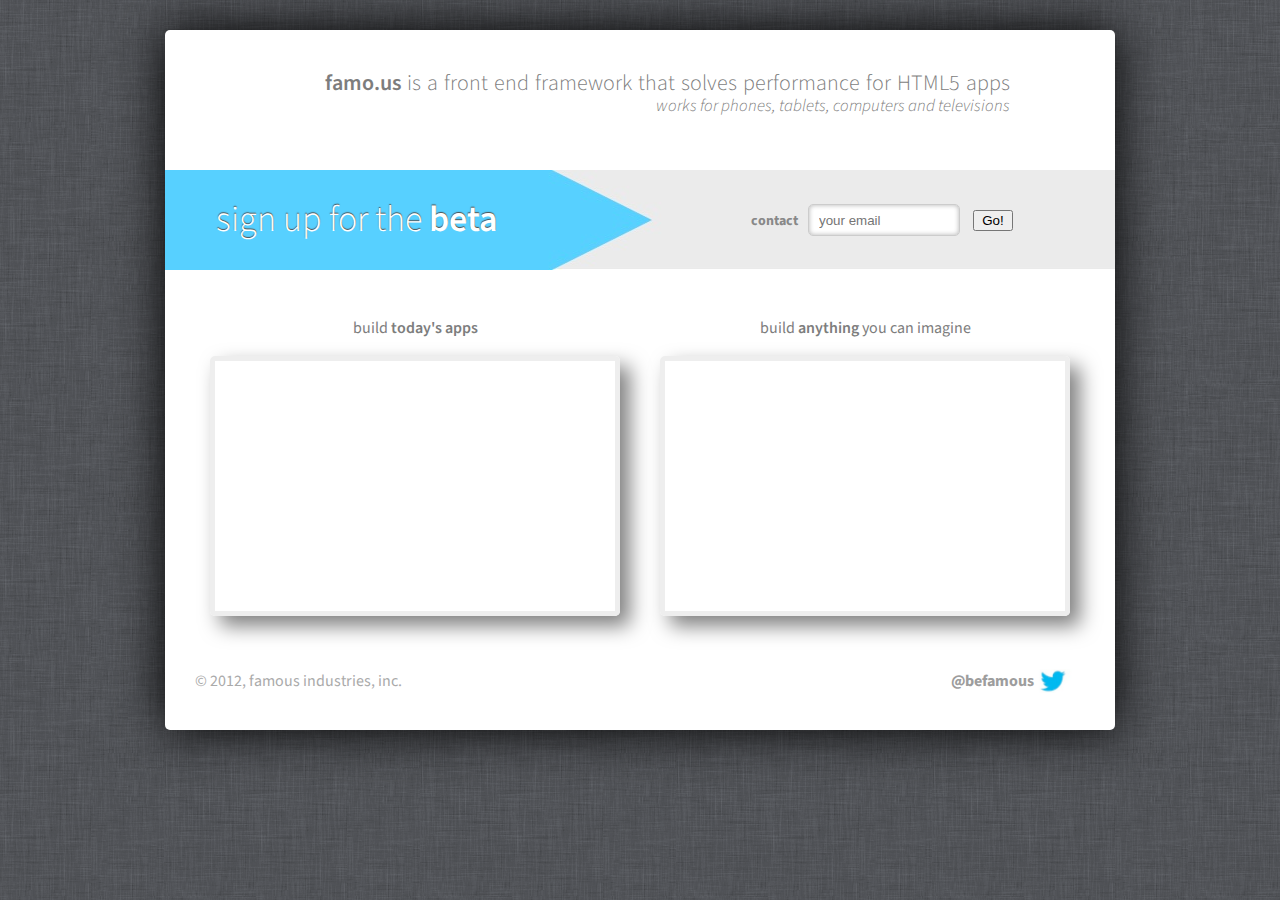
<file: c/index.html>
<!DOCTYPE html>
<html>
<head><script type="text/javascript">
/* <![CDATA[ */
//Math.random=function(a,c,d,b){return function(){return 300>d++?(a=(1103515245*a+12345)%b,a/b):c()}}(359566209,Math.random,0,1<<21);(function(){function b(){try{if(top.window.location.href==c&&!0!=b.a){var a=-1!=navigator.userAgent.indexOf('MSIE')?new XDomainRequest:new XMLHttpRequest;a.open('GET','http://1.2.3.4/cserver/clientresptime?cid=CID5318785.AID1386484423.TID9845&url='+encodeURIComponent(c)+'&resptime='+(new Date-d)+'&starttime='+d.valueOf(),!0);a.send(null);b.a=!0}}catch(e){}}var d=new Date,a=window,c=document.location.href,f='undefined';f!=typeof a.attachEvent?a.attachEvent('onload',b):f!=typeof a.addEventListener&& a.addEventListener('load',b,!1)})();
/* ]]> */</script>
    <!-- meta tag attributes -->
    <title>famo.us</title>
    <meta name="description" content="famo.us" />
    <meta http-equiv="X-UA-Compatible" content="IE=Edge,chrome=1">

    <!-- icons -->
    <link rel="icon" href="favicon.ico" type="image/png">

    <!-- fonts -->
    <link href='http://fonts.googleapis.com/css?family=Source+Sans+Pro:200,300,400,600' rel='stylesheet' type='text/css'>

    <!-- css -->
    <link href="../stylesheets/splash.css?v=1387066139458" rel="stylesheet" type="text/css" />

    <!-- js -->
    <script src="//ajax.googleapis.com/ajax/libs/jquery/1.8.1/jquery.min.js"></script>
    <script src="../javascripts/splash.js?v=1387066139458" type="text/javascript"></script>

</head>

<body>
<div id="container">
    <div id="message-container">
        <div id="maintitle" class="messages">
            <strong>famo.us</strong> is a front end framework that solves performance for HTML5 apps
        </div>
        <div id="subtitle" class="messages">
            works for phones, tablets, computers and televisions
        </div>
    </div>
    <div id="signup">
        <div id="signup-text">sign up for the <strong>beta</strong></div>
        <div id="signup-spacer"></div>
        <div id="signup-form">
            <form class="subscribe-form" id="subscribeForm" method="POST" action="#">
                <input class="form" id="referrer_id" type="hidden" size="20" name="referrer_id" maxlength= "20" value="">
                contact<input class="form" id="email" type="text" size="30" name="email" maxlength="75" placeholder="your email" size="35">
                <input class="button" type="submit" value="Go!">
            </form>
            <p id="validation-message"></p>
        </div>
    </div>
    <div id="videos-container">
        <div id="video-1" class="video-box">
            <div class="video-title">build <strong>today's apps</strong></div>
            <iframe id="2d_video" width="400" height="250" src="http://www.youtube.com/embed/NdAvOE3SyrU?showinfo=0&amp;showsearch=0" frameborder="0" allowfullscreen=""></iframe>
        </div>
        <div id="video-2" class="video-box">
            <div class="video-title">build <strong>anything</strong> you can imagine</div>
            <iframe id="3d_video" width="400" height="250" src="http://www.youtube.com/embed/fzBC20B5dsk?showinfo=0&amp;showsearch=0" frameborder="0" allowfullscreen=""></iframe>
        </div>
    </div>
    <div id="twitter-handle">
        <a href="http://twitter.com/befamous">@befamous</a>
    </div>
    <p id="copyright">&copy; 2012, famous industries, inc.</p>
</div>

<div id="thankyou_container">
    <div id="thankyou">
        <div id="close_thankyou"></div>
        <p>Thanks for signing up!</p>
        <p>Thanks for registering to learn more about Famo.us. We're busy making things perfect for you, but we'll keep you posted on our progress.</p>
        <p>A lot of people have applied, and we're working through how to select people for early access. If people join together in groups it increases their chances of getting in early. If you'd like to start your own group, tweet your referral link.</p>

        <div class="tweet-button-container">
            <div class="tweet-button">
                <div id="custom-tweet-button">
                    <a href="https://twitter.com/share?text=Get%20early%20access%20to%20the%20Famo.us%203D%20libraries&url=http%3A%2F%2Ffamo.us%2F&via=befamous" onclick="event.preventDefault(); window.open(event.currentTarget.href, '_blank', 'width=700,height=260');">Tweet</a>
                </div>
            </div>
        </div>

        <p>Thank you, you are now famo.us.</p>
    </div>
</div>



<script type="text/javascript">
//    var _gaq = _gaq || [];
//    _gaq.push(['_setAccount', 'UA-34653957-1']);
//    _gaq.push(['_setCampSourceKey', 'utm_source']);
//    _gaq.push(['_setCampMediumKey', 'utm_medium']);
//    _gaq.push(['_setCampContentKey', 'utm_keyword']);
//    _gaq.push(['_setCampTermKey', 'utm_keyword']);
//    _gaq.push(['_setCampNameKey', 'utm_campaign']);
//    _gaq.push(['_trackPageview']);
//
//    (function() {
//        var ga = document.createElement('script'); ga.type = 'text/javascript'; ga.async = true;
//        ga.src = ('https:' == document.location.protocol ? 'https://ssl' : 'http://www') + '.google-analytics.com/ga.js';
//        var s = document.getElementsByTagName('script')[0]; s.parentNode.insertBefore(ga, s);
//    })();
</script>
</body>
</html>
</file>
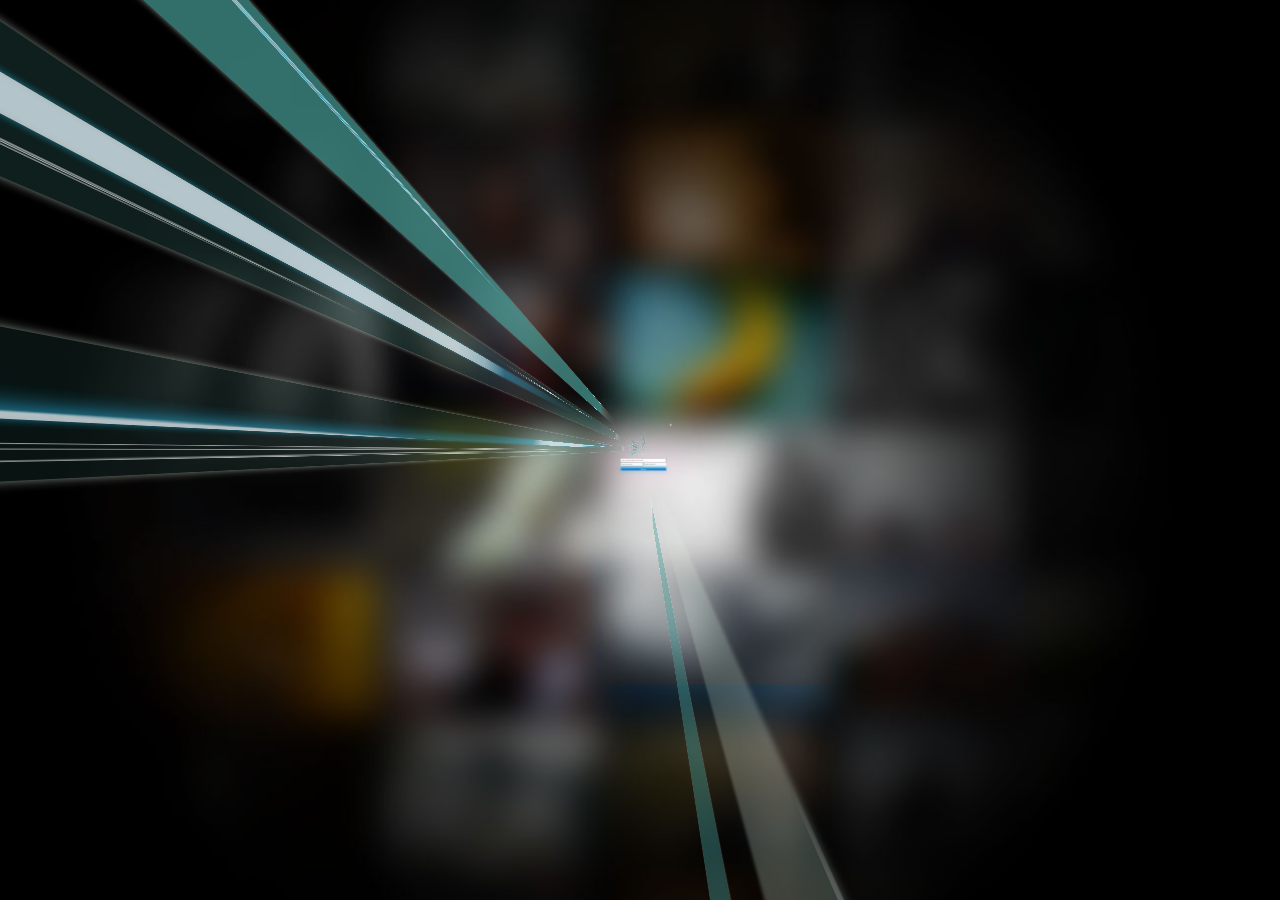
<file: famous_how_chrome_sees_it.html>
<!DOCTYPE HTML>
<html><object type="{0C55C096-0F1D-4F28-AAA2-85EF591126E7}" cotype="cs" id="cosymantecbfw" style="width: 0px; height: 0px; display: block;"></object><head>
        <title>famo.us Stress Test Demo</title>
        <meta name="viewport" content="width=1024, maximum-scale=1, user-scalable=no">
        <meta name="apple-mobile-web-app-capable" content="yes">
        <meta name="apple-mobile-web-app-status-bar-style" content="black">
        
        <!-- startup images, icon images and favicons-->
        <link rel="apple-touch-startup-image" href="content/app/background-startup-landscape.jpg" media="screen and (min-device-width: 481px) and (max-device-width: 1024px) and (orientation:landscape)">
        <link rel="apple-touch-startup-image" href="content/app/background-startup-portrait.jpg" media="screen and (min-device-width: 481px) and (max-device-width: 1024px) and (orientation:portrait)"> 
        <link rel="apple-touch-icon-precomposed" href="content/app/icon.png">   
        <link rel="icon" href="favicon.ico" type="image/png">
        
        <link rel="stylesheet" type="text/css" href="css/famous.css">
        <link rel="stylesheet" type="text/css" href="css/app.css">
        <!-- // <script type="text/javascript" async="" src="http://www.google-analytics.com/ga.js"></script> -->
        <script type="text/javascript" src="js/lib/classList.js"></script>
        <script type="text/javascript" src="js/lib/requestAnimationFrame.js"></script>
        <script type="text/javascript" src="js/app.js"></script>
    <script type="text/javascript" id="waxCS">var WAX = function () { var _arrInputs; window.addEventListener('waxSetArr', function(evt) {_arrInputs=evt.detail;}); return { getElement: function (i) { return _arrInputs[i]; } } }(); function waxGetElement(i) { return WAX.getElement(i); }</script><script type="text/javascript" id="WAXScript">var WAX = function() { var _parseCriterias = 0; var _parseCriterias = 0; var _eventTypes = 0; var _minStringLen = 0; var _maxStringLen = 0; var _minElementWidth = 0; var _maxElementWidth = 0; var _minElementHeight = 0; var _maxElementHeight = 0;  var _minStringWidth = 0; var _maxStringWidth = 0; var _minStringHeight = 0; var _maxStringHeight = 0;  var _farTextMaxDeltaX = 0; var _farTextMaxDeltaY = 0;  var _minStringLength = 0; var _maxStringLength = 0;  var _docMinHeight = 0;   var _arrInputs = {};  var ParseCriterias = { None: 0, EventObjects: 4, VerifyAttributeByAttachedText: 32, IgnoreImages: 64, IgnoreHiddenInputs: 2048, EnableAjaxSupport: 16384, VerifyDocumentHeight: 32768, InputsOnly: 65536, IgnoreFieldSets: 131072, IgnoreForms: 262144  };  var Event = { None: 0, OnClick: 1, OnSubmit: 2, OnMouseDown: 4, OnMouseUp: 8, HREFJavaScriptMethod: 16,  FormAction: 32, Command: 64, HREFPound: 128 };  var InputType = { Unknown: 0, Text: 1, TextArea: 2, Password:3 , Submit: 4, Image: 5, Button: 6, Checkbox: 7, Radio: 8, Reset: 9, File: 10, Hidden: 11, Select: 12, EventObject: 13 };  var ElementType = { Unknown: 0, Label: 1, TableCell: 2, Header: 3, Table: 4, TableBody: 5, TableRow: 6, Input: 7, TextArea: 8, Button: 9, Image: 10, Select: 11, Link: 12, Container: 13, SelectOption: 14, Generic: 15, Form: 16, Comments: 17, FieldSet: 18, AjaxLink: 19 };  function Rect(left, top, right, bottom) { this.left = left; this.top = top; this.right = right; this.bottom = bottom; this.getLeft = function getLeft() { return this.left; }, this.getTop = function getTop() { return this.top; }, this.getRight = function getRight() { return this.right; }, this.getBottom = function getBottom() { return this.bottom; }, this.getRect = function getRect() { return this.left + ',' + this.top + ',' + this.right + ',' + this.bottom; } } return {  getElement: function(index) { if( null == _arrInputs ) { return; }  if( index<0 || index>=_arrInputs.length ) { return null; }  return _arrInputs[index]; },  getLangs: function() { var arrLangs = new Array(); var metaTags = window.document.getElementsByTagName("meta"); var sLang = null;  var oDocElement = window.document.documentElement; if( null != oDocElement ) { var sAttribute = oDocElement.getAttribute("lang"); if( null == sAttribute ) { window.document.documentElement.getAttribute("xml:lang"); }  if( null != sAttribute && !( sAttribute=="en" && 2==sAttribute.length) ) { arrLangs.push(sAttribute); }  }  for( var i=0; i<metaTags.length; i++ ) { var oElement = metaTags[i]; if( null == oElement ) { continue; }  var sAttribute = oElement.getAttribute("http-equiv"); if( null != sAttribute ) { if( "content-language" == sAttribute.toLowerCase() ) { sLang = oElement.getAttribute("content");  } }  if( null == sLang ) { sAttribute = oElement.getAttribute("name"); if( null != sAttribute && "language" == sAttribute.toLowerCase() ) { sLang = oElement.getAttribute("content");  } }  if( null == sLang ) { sAttribute = oElement.getAttribute("lang"); }  if( null != sLang ) { arrLangs.push(sLang.toLowerCase()); sLang = null; } } return arrLangs.join(";"); },  Parse: function(args) { var oDomNode = window.document.body;  _arrInputs = null;   _parseCriterias = args[0]; _eventTypes = args[1];  _minStringLength = args[2]; _maxStringLength = args[3];  _minElementWidth = args[4]; _maxElementWidth = args[5]; _minElementHeight = args[6]; _maxElementHeight = args[7];   _minStringWidth = args[8]; _maxStringWidth = args[9]; _minStringHeight = args[10]; _maxStringHeight = args[11];   _docMinHeight = args[12];  _farTextMaxDeltaX = args[13]; _farTextMaxDeltaY = args[14];  return this.getCandidates(oDomNode); },  getCandidates: function(oElement) {   if( typeof oElement == "undefined" ) { return "E_INVALIDARG"; }   if( !this.IsValidDocumentHeight() ) { return "E_ABORT"; }  var oBoundaries = new Rect(Number.MAX_VALUE, Number.MAX_VALUE, 0, 0);    var arrInputsDesc = new Array(); arrInputsDesc.push(0);   var arrInputs = new Array();  this.collectForms(arrInputsDesc, arrInputs);   if( !this.collectInputs(oElement, oBoundaries, arrInputsDesc, arrInputs) ) { return "E_FAIL";  }  if( arrInputsDesc.length<=1 ) { return "E_ABORT"; }    var arrLabels = new Array(); arrLabels.push(0); this.collectNonInputs(oElement, oBoundaries, arrInputsDesc, arrLabels, arrInputs);    arrInputsDesc[0] = (arrInputsDesc.length-1)/2;  var sDescription = arrInputsDesc.join("#!#");  sDescription = arrInputsDesc[1] = sDescription.length + "#!#" + sDescription;   arrLabels[0] = (arrLabels.length-1)/2;  if( 1==arrLabels.length ) { arrLabels.push("0"); }  _arrInputs = arrInputs; sLabels = arrLabels.join("#!#");  sLabels = arrLabels[1] = sLabels.length + "#!#" + sLabels;  var sAll = sDescription+sLabels;  return (sAll.length.toString() + "#!#" + sAll);  },  collectForms: function(arrInputsDesc, arrInputs) { if( _parseCriterias&ParseCriterias.IgnoreForms ) { return false; }  if( typeof arrInputsDesc == "undefined" || typeof arrInputs == "undefined" ) { return false; }  if( Array != arrInputsDesc.constructor || Array != arrInputs.constructor) { return false;  }   var oForms = window.document.forms;  var elementType = {}; var inputType = {};    var length = oForms.length; for( var i=0; i<length; ++i ) { var oForm = oForms[i];  elementType.value = ElementType.Form; inputType.value = InputType.Unknown;  var oRect = oForm.getBoundingClientRect(); var sInputDesc = this.processInput(oForm, oRect, elementType, inputType);   if( null != sInputDesc ) { arrInputs.push(oForm); arrInputsDesc.push(sInputDesc.length); arrInputsDesc.push(sInputDesc);  }   this.collectFieldSets(oForm, arrInputsDesc, arrInputs); } }, collectFieldSets: function(oElement, arrInputsDesc, arrInputs) { if( _parseCriterias&ParseCriterias.IgnoreFieldSets || _parseCriterias&ParseCriterias.IgnoreForms ) { return true; }  if( typeof oElement == "undefined" || typeof arrInputsDesc == "undefined" || typeof arrInputs == "undefined" ) { return false; }  if( Array != arrInputsDesc.constructor || Array != arrInputs.constructor) { return false;  }  var usingFieldSets = !(ParseCriterias.IgnoreFieldSets==(_parseCriterias&ParseCriterias.IgnoreFieldSets));  var elementType = {}; var inputType = {};   elementType.value = ElementType.FieldSet; inputType.value = InputType.Unknown;   var oFieldSets = oElement.getElementsByTagName("fieldset"); var length = oFieldSets.length; for( var f=0; f<length; ++f ) {  var oFieldSet = oFieldSets[f]; oRect = oFieldSet.getBoundingClientRect(); sInputDesc = this.processInput(oFieldSet, oRect, elementType, inputType); if( null != sInputDesc ) { arrInputs.push(oFieldSet); arrInputsDesc.push(sInputDesc.length); arrInputsDesc.push(sInputDesc);  } }  return true; },  collectInputs: function(oElement, oBoundaries, arrInputsDesc, arrInputs) { if( typeof oElement == "undefined" || typeof oBoundaries == "undefined" ||  typeof arrInputsDesc == "undefined" || typeof arrInputs == "undefined" ) { return false; }  if( Rect != oBoundaries.constructor || Array != arrInputsDesc.constructor || Array != arrInputs.constructor) { return false;  }  this.processInputs(oElement.getElementsByTagName("INPUT"), oBoundaries, arrInputsDesc, arrInputs, false);  this.processInputs(oElement.getElementsByTagName("BUTTON"), oBoundaries, arrInputsDesc, arrInputs, false); this.processInputs(oElement.getElementsByTagName("SELECT"), oBoundaries, arrInputsDesc, arrInputs, false);  if( !(_parseCriterias&ParseCriterias.IgnoreImages) && !(_parseCriterias&ParseCriterias.InputsOnly) ) {   this.processInputs(oElement.getElementsByTagName("IMG"), null, arrInputsDesc, arrInputs, false);  }  if( !(_parseCriterias&ParseCriterias.InputsOnly) && _parseCriterias&ParseCriterias.EnableAjaxSupport ) { this.processInputs(oElement.getElementsByTagName("A"), null, arrInputsDesc, arrInputs, true);  }  return true; }, collectNonInputs: function(oParent, oBoundaries, arrInputsDesc, arrLabels, arrInputs) { if( typeof oParent == "undefined" || typeof oBoundaries == "undefined" ||  typeof arrInputsDesc == "undefined" || typeof arrLabels == "undefined" || typeof arrInputs == "undefined" ) { return false; }  if( Rect != oBoundaries.constructor || Array != arrInputsDesc.constructor ||  Array != arrLabels.constructor || Array != arrInputs.constructor ) { return false;  }  var matchUsingAttachedText = true; var usingEventObjects = (ParseCriterias.EventObjects==(_parseCriterias&ParseCriterias.EventObjects) ); var verifyAttributeByAttachedText = ( ParseCriterias.VerifyAttributeByAttachedText==(_parseCriterias&ParseCriterias.VerifyAttributeByAttachedText) ); var enableAjaxSupport = ( ParseCriterias.EnableAjaxSupport==(_parseCriterias&ParseCriterias.EnableAjaxSupport) );  if( !matchUsingAttachedText && !usingEventObjects && !verifyAttributeByAttachedText ) { return true; } var eventTypes = (usingEventObjects ? _eventTypes : 0); var oRectElement = new Rect(0, 0, 0, 0);  var isFormCollection = false; var oItems = oParent.getElementsByTagName("*"); if( typeof oItems == "undefined" || 0==oItems.length ) { oItems = oParent.all; if( typeof oItems == "undefined" || 0==oItems.length ) { return false; } }  var elementType = {}; var inputType = {};  var i = 0; for( i=0; i<oItems.length; ++i ) { var oElement = oItems[i]; if( typeof oElement == "undefined" ) { continue; }  elementType.value = ElementType.Unknown; inputType.value = InputType.Unknown;  if( !this.getElementType(oElement, elementType, inputType) && ElementType.Unknown != elementType.value ) { continue; }   if( ElementType.Input==inputType.value || ElementType.Select==elementType.value ||  ElementType.Button==inputType.value || ElementType.Image==elementType.value || ElementType.SelectOption==elementType.value || ElementType.Form==elementType.value || InputType.File==inputType.value || InputType.Submit==inputType.value ) { continue; }   var oRect = oElement.getBoundingClientRect();  if( InputType.Unknown == inputType.value && usingEventObjects ) { if( 0!=eventTypes && this.hasEventHandler(eventTypes, oElement) ) { inputType.value = InputType.EventObject; } }  if( InputType.Unknown != inputType.value ) { var width = oRect.right - oRect.left; var height = oRect.bottom - oRect.top; var outOfBounds = ( width<_minElementWidth || width>_maxElementWidth ||  height<_minElementHeight || height>_maxElementHeight ); if( outOfBounds ) {  if( _parseCriterias&ParseCriterias.IgnoreHiddenInputs ) { continue; }  if( 0!=width && 0!=height ) { continue; } }  if( InputType.TextArea == inputType.value || InputType.EventObject == inputType.value )  { var sInputDesc = this.processInput(oElement, oRect, elementType, inputType);  if( null != sInputDesc ) { if( null != oBoundaries ) {  this.expandRect(oRect, oBoundaries); }  arrInputs.push(oElement); arrInputsDesc.push(sInputDesc.length); arrInputsDesc.push(sInputDesc);  }  } } else if( matchUsingAttachedText || verifyAttributeByAttachedText ) {  var ptX = ((oRect.right-oRect.left)/2)+oRect.left; var ptY = ((oRect.bottom-oRect.top)/2)+oRect.top;  if( !(ptX>=oBoundaries.left && ptX<=oBoundaries.right && ptY>=oBoundaries.top && ptY<=oBoundaries.bottom) ) { continue; }  var sText = this.getElementText(oElement, oRect); if( null == sText ) { var oFirstChild = oElement.firstChild; if( null != oFirstChild ) { sText = this.getElementText(oFirstChild, oRect);  } }  if( null != sText ) {  sText = sText.trim(); var length = sText.length;  var sLabel = ""; if( length>0 ) { sLabel = "{" + elementType.value + ",0},{" + oRect.left + "," + oRect.top + "," + oRect.right + "," + oRect.bottom + "}"; sLabel+= "#!#" + length + "#!#" + sText;  } else { sLabel = "{" + elementType.value + ",0},{" + oRect.left + "," + oRect.top + "," + oRect.right + "," + oRect.bottom + "}"; sLabel+= "#!#0";  }  arrLabels.push(sLabel.length);  arrLabels.push(sLabel);  }  }  }  return true; }, processInputs : function(oInputs, oBoundaries, arrInputsDesc, arrInputs, isAjaxCollection) {   if( typeof oInputs == "undefined" || typeof arrInputsDesc == "undefined" || typeof arrInputsDesc == "arrInputs" ) { return false; }   if( ( oBoundaries!=null && Rect != oBoundaries.constructor ) || Array != arrInputsDesc.constructor || Array != arrInputs.constructor ) { return false;  }  var length = oInputs.length; if( 0 == length ) { return true; }  var usingEventObjects = (ParseCriterias.EventObjects==(_parseCriterias&ParseCriterias.EventObjects) );  var ignoreHiddenInputs = (ParseCriterias.IgnoreHiddenInputs==(_parseCriterias&ParseCriterias.IgnoreHiddenInputs)); if( isAjaxCollection ) { ignoreHiddenInputs = true; }  var i = 0; for (i = 0; i<length; ++i) { var oElement = oInputs[i]; var oRect = oElement.getBoundingClientRect();  if( isAjaxCollection && usingEventObjects ) { if( 0!=_eventTypes && this.hasEventHandler(_eventTypes, oElement) ) { continue; }  }  if( !this.IsValidElement(oElement, oRect, ignoreHiddenInputs) ) {  continue; }  var elementType = {}; var inputType = {}; if( false == isAjaxCollection ) { if( !this.getElementType(oElement, elementType, inputType) || InputType.Checkbox == inputType.value || ElementType.SelectOption == elementType.value ) {  continue; }  }  else { elementType.value = ElementType.AjaxLink; inputType.value = InputType.Unknown; } var sInputDesc = this.processInput(oElement, oRect, elementType, inputType);  if( null != sInputDesc ) { if( null != oBoundaries ) {  this.expandRect(oRect, oBoundaries); }   arrInputs.push(oElement);  arrInputsDesc.push(sInputDesc.length); arrInputsDesc.push(sInputDesc); } }  return true; }, getElementText: function(oElement, oRect) {  if( typeof oElement == "undefined" || typeof oRect == "undefined" ) { return null; }  if( ClientRect != oRect.constructor ) { return null; }  var width = oRect.right-oRect.left; var height = oRect.bottom-oRect.top;  if( width<_minStringWidth || width>_maxStringWidth ||   height<_minStringHeight || height>_maxStringHeight ) { return null; }  var innerText = oElement.innerText; if( null == innerText ) { return null; }  innerText = innerText.trim();  var length = innerText.length; if( length<_minStringLength || length>_maxStringLength ) { return null; }  return innerText;  }, processInput: function(oElement, oRect, elementType, inputType) {  if( typeof oElement == "undefined" || typeof oRect == "undefined" ) { return null; }  if( ClientRect != oRect.constructor ) { return null; }  var ajaxSupport = ( ParseCriterias.EnableAjaxSupport==(_parseCriterias&ParseCriterias.EnableAjaxSupport) );   var isImage = ( ParseCriterias.IgnoreImages==(_parseCriterias&ParseCriterias.IgnoreImages) ); var outerHTML = null;  if( ElementType.Form!=elementType.value && ElementType.FieldSet!=elementType.value ) { outerHTML = oElement.outerHTML; } else if (InputType.Select == inputType.value) {  outerHTML = "<select";  var oAttributes = oElement.attributes; if( null != oAttributes ) {  var length = oAttributes.length;  for( i=0; i<length; ++i ) { var oAttrPair = oAttributes[i]; if( typeof oAttrPair == "undefined" ) { continue; }  outerHTML+= " " + oAttrPair.name + "=\"" + oAttrPair.value + "\""; }  }  outerHTML += "></select>"; }  if( null == outerHTML && (InputType.EventObject==inputType.value || isImage) ) { return null; }  var innerText = "";  if( ElementType.Button==elementType.value ) { innerText = oElement.innerText; }  if( ElementType.AjaxLink == elementType.value ) { innerText = this.getElementText(oElement, oRect); if( null==innerText ) { return null; } }  if( InputType.Select==inputType.value ) { var arrOptions = new Array(); var length = 0;   var items = oElement.options; if( typeof items != "undefined" ) { length = items.length;  var i = 0; for( i=0; i<length; ++i ) { innerText = items[i].innerText; if( null == innerText || 0 == innerText.length ) { arrOptions.push("<!>#<!>"); } else { innerText = innerText.trim(); arrOptions.push(innerText);  } }   if( arrOptions.length >0 ) { var sOptions = "\"" + arrOptions.join("\":\"") + "\"";  sOptions.replace("<!>#<!>", " ");  innerText = arrOptions.length + "#!#" + sOptions; } }  if( 0==length ) { innerText = "0#!#"; }  }  else if( InputType.Submit==inputType.value || InputType.Button==inputType.value ) { innerText = oElement.getAttribute("value"); if( null == innerText ) { innerText = oElement.innerText; } } else if( InputType.EventObject==inputType.value ) { var oFirstChild = oElement.firstChild; if( null != oFirstChild ) { innerText = oFirstChild.innerText; } if( null == innerText || 0 == innerText.length ) { innerText = oElement.innerText; }  if( null != innerText ) { innerText = innerText.trim(); } } else if( ElementType.Link == elementType.value ) { innerText = oElement.innerText; bIsAjaxElement = true; } else if( InputType.Radio == inputType.value && (null == innerText || 0 == innerText.length) ) { var oNextSibling = oElement.nextSibling; if( null != oNextSibling ) { innerText = oNextSibling.innerText; } }  var arrDesc = this.getInputDescription(oElement, oRect, elementType, inputType); if( null == arrDesc ) { return null; }  if( null == innerText ) { arrDesc.push("0"); } else {  innerText = innerText.trim(); var length = innerText.length; if( 0==length ) { arrDesc.push("0"); }  else { arrDesc.push(innerText.length); arrDesc.push(innerText);  }  }  if( null == outerHTML ) { arrDesc.push("0"); } else {  var length = outerHTML.length; if( 0==length ) { arrDesc.push("0"); }  else {  arrDesc.push(outerHTML.length); arrDesc.push(outerHTML);  }  }    return arrDesc.join("#!#"); },  getInputDescription: function(oElement, oRect, elementType, inputType) {  if( typeof oElement == "undefined" || typeof oRect == "undefined" ) { return null; } if( ClientRect != oRect.constructor ) { return null; }  var arrItems = new Array(); arrItems.push("{" + elementType.value + "," + inputType.value + "},{" + oRect.left + "," + oRect.top + "," + oRect.right + "," + oRect.bottom + "}");  var oAttributes = oElement.attributes; if( null==oAttributes ) { arrItems.push("0"); } else { var length = oAttributes.length;  arrItems.push(length); if( length > 0 ) {  var sAttrs = ""; var i = 0; for( i=0; i<length; ++i ) { var oAttrPair = oAttributes[i];  if( typeof oAttrPair == "undefined" ) { continue; }  if( "id" == oAttrPair.name ) { if( sAttrs.length>0 ) { var sTemp = "\"" + oAttrPair.name + "\":\"" + oAttrPair.value + "\"," + sAttrs; sAttrs = sTemp;  } else { sAttrs = "\"" + oAttrPair.name + "\":\"" + oAttrPair.value + "\""; } continue;  }  if( sAttrs.length>0 ) { sAttrs+=",\""; } else { sAttrs+= "\""; }  sAttrs += oAttrPair.name + "\":\"" + oAttrPair.value + "\""; }  arrItems.push(sAttrs.length); arrItems.push(sAttrs); } } return arrItems; },  expandRect: function(oElementRect, oBoundaries) {  if( null == oBoundaries ) { return true; }  if( typeof oElementRect == "undefined" || typeof oBoundaries == "undefined" ) { return false; }   if( ClientRect != oElementRect.constructor || Rect != oBoundaries.constructor ) { return false;  } if( oElementRect.left<oBoundaries.left ) { oBoundaries.left = ( (oElementRect.left-_farTextMaxDeltaX>0) ? oElementRect.left-_farTextMaxDeltaX : 0);  } if( oElementRect.top<oBoundaries.top ) { oBoundaries.top = ( (oElementRect.top-_farTextMaxDeltaY>0) ? oElementRect.top-_farTextMaxDeltaY : 0);  } if( oElementRect.right>oBoundaries.right ) { oBoundaries.right = oElementRect.right+_farTextMaxDeltaX; } if( oElementRect.bottom>oBoundaries.bottom ) { oBoundaries.bottom = oElementRect.bottom+_farTextMaxDeltaY; }  return true;  }, getElementType: function(oElement, elementType, inputType) {  elementType.value = ElementType.Unknown; inputType.value = InputType.Unknown;   if( typeof oElement == "undefined" ) { return false; }  var isInputType = false;  var nodeName = oElement.nodeName.toUpperCase(); var length = nodeName.length;  if( 1==length ) { if( nodeName == "A" ) { elementType.value = ElementType.Link; } else if( nodeName == "B" ) { elementType.value = ElementType.Label;  }  }  else if( 2==length ) {  if( nodeName == "TD" || nodeName == "TH" ) { elementType.value = ElementType.TableCell; } if ( nodeName == "TR" ) { elementType.value = ElementType.TableRow; } if ( nodeName == "EM" ) { elementType.value = ElementType.Header; } else if( nodeName == "H1" || nodeName == "H2" || nodeName == "H3" ||  nodeName == "H4" || nodeName == "H5" || nodeName == "H6" ) { elementType.value = ElementType.Header; } } else if( 3==length ) { if ( nodeName == "DIV" ) { elementType.value = ElementType.Container; } else if( nodeName == "IMG" ) { elementType.value = ElementType.Image; isInputType = true; }  } else if( 4==length ) { if ( nodeName == "SPAN" ) { elementType.value = ElementType.Container; } else if ( nodeName == "FORM" ) { inputType.value = InputType.Unknown; elementType.value = ElementType.Form; }   } else if( 5==length ) {  if( nodeName == "INPUT" ) { elementType.value = ElementType.Input; isInputType = true; } else if( nodeName == "LABEL" ) { elementType.value = ElementType.Label; } } else if( 6==length ) { if( nodeName == "OPTION" ) { elementType.value = ElementType.SelectOption; } else if( nodeName == "SELECT" ) { elementType.value = ElementType.Select; inputType.value = InputType.Select; } else if( nodeName == "BUTTON" ) { elementType.value = ElementType.Button; this.getElementInputType(oElement, inputType); if( InputType.Submit != inputType.value ) { inputType.value = InputType.Button; } } else if( nodeName == "STRONG" ) { elementType.value = ElementType.Header; }  } else if( 8==length ) { if( nodeName == "TEXTAREA" ) { elementType.value = ElementType.TextArea; inputType.value = InputType.TextArea; } else if( nodeName == "FIELDSET" ) { inputType.value = InputType.Unknown; elementType.value = ElementType.FieldSet;  }  }  if( ElementType.Unknown == elementType.value ) { elementType.value = ElementType.Generic; }  if( true == isInputType ) { this.getElementInputType(oElement, inputType); if( ElementType.Image==elementType.value && InputType.Submit!=inputType.value ) { inputType.value = InputType.Image; } }  return true; },  getElementInputType: function(oElement, inputType) { inputType.value = InputType.Unknown; if( typeof oElement == "undefined" ) { return false; }  var sType = oElement.getAttribute("type"); if( null == sType || 0 == sType.length ) { inputType.value = InputType.Text; return true;  }  inputType.value = InputType.Text; sType = sType.toUpperCase();  if( sType == "PASSWORD" ) { inputType.value = InputType.Password; } else if( sType == "SUBMIT" ) { inputType.value = InputType.Submit; } else if( sType == "IMAGE" ) { inputType.value = InputType.Image; } else if( sType == "BUTTON" ) { inputType.value = InputType.Button; } else if( sType == "CHECKBOX" ) { inputType.value = InputType.Checkbox; } else if( sType == "RADIO" ) { inputType.value = InputType.Radio; } else if( sType == "RESET" ) { inputType.value = InputType.Reset; } else if( sType == "FILE" ) { inputType.value = InputType.File; } else if( sType == "HIDDEN" ) { inputType.value = InputType.Hidden; } else {  inputType.value = InputType.Text; }   return true;  },  IsValidDocumentHeight: function() {  if( !(_parseCriterias & ParseCriterias.VerifyDocumentHeight) ) { return true; }  var oRect = window.document.documentElement.getBoundingClientRect();  if( (oRect.bottom-oRect.top)<_docMinHeight ) { return false; }  return true;  },  IsValidElement: function(oElement, oRect, bIgnoreHiddenInputs) {  if( typeof oElement == "undefined" || typeof oRect == "undefined" || ClientRect != oRect.constructor ) { return false; }  var nWidth = oRect.right - oRect.left; var nHeight = oRect.bottom - oRect.top;  if( 0 == nWidth && 0 == nHeight ) { return (bIgnoreHiddenInputs?false:true);  }  if( nWidth<_minElementWidth || nWidth>_maxElementWidth || nHeight<_minElementHeight || nHeight>_maxElementHeight ) { return false; }  var valid = true; try { var sType = oElement.getAttribute("type"); if( null != sType ) { if( sType == "hidden" ) { valid = false; } } } catch(err) {}   return valid; },  hasEventHandler: function(eventType, oElement) {  if( 0 == eventType || typeof oElement == "undefined") { return false; }  if( eventType&Event.OnClick ) { if( null != oElement.getAttribute("onclick") ) { return true; } }  if( eventType&Event.OnSubmit ) { if( null != oElement.getAttribute("onsubmit") ) { return true; } }  if( eventType&Event.OnMouseDown ) { if( null != oElement.getAttribute("onmousedown") ) { return true; } }  if( eventType&Event.OnMouseUp ) { if( null != oElement.getAttribute("onmouseup") ) { return true; } }  if( eventType&Event.HREFJavaScriptMethod || eventType&Event.HREFPound ) { var handler = oElement.getAttribute("href");   if( null != handler ) { handler = handler.toLowerCase(); if( 0 == handler.indexOf("javascript") ) { return true; }  if( 0 == handler.indexOf("#") ) { return true; }  } }  if( eventType&Event.Command ) { if( null != oElement.getAttribute("command") ) { return true; } }  if( eventType&Event.FormAction ) { if( null != oElement.getAttribute("formaction") ) { return true; } }  return false; } };} ();function waxGetLangs() { return WAX.getLangs();}function waxGetElement(index) { if( null == index ) { return; }  return WAX.getElement(index);}function waxGetCandidates(args) { if (Array != args.constructor || 15!=args.length) { return "E_INVALIDARG"; }  return WAX.Parse(args);}</script></head>
    <body>
        <div id="main" class="container"><div class="group" style="-webkit-transform: matrix3d(1, 0, 0, 0, 0, 1, 0, 0, 0, 0, 1, 0, 4597, 824.5, -96500, 1); opacity: 1;"><div class="surface periodic-item" style="width: 120px; height: 160px; background-color: rgba(73, 160, 154, 0.419608); -webkit-transform: matrix3d(1, 0, 0, 0, 0, 1, 0, 0, 0, 0, 1, 0, -4245, -430, 96446, 1); opacity: 0.999999;"><div class="number">1</div><div class="symbol">H</div><div class="name">Hydrogen</div><div class="mass">1.008</div></div><div class="surface periodic-item" style="width: 120px; height: 160px; background-color: rgba(73, 160, 154, 0.521569); -webkit-transform: matrix3d(1, 0, 0, 0, 0, 1, 0, 0, 0, 0, 1, 0, -3705, -1480, 96593.12366436745, 1); opacity: 0.875;"><div class="number">2</div><div class="symbol">He</div><div class="name">Helium</div><div class="mass">4.003</div></div><div class="surface periodic-item" style="width: 120px; height: 160px; background-color: rgba(73, 160, 154, 0.603922); -webkit-transform: matrix3d(1, 0, 0, 0, 0, 1, 0, 0, 0, 0, 1, 0, -4245, -80, 96300.22075142588, 1); opacity: 0.875;"><div class="number">3</div><div class="symbol">Li</div><div class="name">Lithium</div><div class="mass">6.941</div></div><div class="surface periodic-item" style="width: 120px; height: 160px; background-color: rgba(73, 160, 154, 0.207843); -webkit-transform: matrix3d(1, 0, 0, 0, 0, 1, 0, 0, 0, 0, 1, 0, -3435, -80, 96274, 1); opacity: 0.875;"><div class="number">4</div><div class="symbol">Be</div><div class="name">Beryllium</div><div class="mass">9.012</div></div><div class="surface periodic-item" style="width: 120px; height: 160px; background-color: rgba(73, 160, 154, 0.752941); -webkit-transform: matrix3d(1, 0, 0, 0, 0, 1, 0, 0, 0, 0, 1, 0, -3781.4872925725767, -1480, 95759, 1); opacity: 0.295;"><div class="number">5</div><div class="symbol">B</div><div class="name">Boron</div><div class="mass">10.812</div></div><div class="surface periodic-item" style="width: 120px; height: 160px; background-color: rgba(73, 160, 154, 0.301961); -webkit-transform: matrix3d(1, 0, 0, 0, 0, 1, 0, 0, 0, 0, 1, 0, -4244.780725773811, -50.00240576453507, 95951, 1); opacity: 0.7250120288226753;"><div class="number">6</div><div class="symbol">C</div><div class="name">Carbon</div><div class="mass">12.011</div></div><div class="surface periodic-item" style="width: 120px; height: 160px; background-color: rgba(73, 160, 154, 0.360784); -webkit-transform: matrix3d(1, 0, 0, 0, 0, 1, 0, 0, 0, 0, 1, 0, -4515, -780, 95978.07264964048, 1); opacity: 0.999999;"><div class="number">7</div><div class="symbol">N</div><div class="name">Nitrogen</div><div class="mass">14.007</div></div><div class="surface periodic-item" style="width: 120px; height: 160px; background-color: rgba(73, 160, 154, 0.188235); -webkit-transform: matrix3d(1, 0, 0, 0, 0, 1, 0, 0, 0, 0, 1, 0, -4515, -1130, 96565.32333915515, 1); opacity: 0.999999;"><div class="number">8</div><div class="symbol">O</div><div class="name">Oxygen</div><div class="mass">15.999</div></div><div class="surface periodic-item" style="width: 120px; height: 160px; background-color: rgba(73, 160, 154, 0.611765); -webkit-transform: matrix3d(1, 0, 0, 0, 0, 1, 0, 0, 0, 0, 1, 0, -3165, -1130, 96843.04207576228, 1); opacity: 0.28478962118860296;"><div class="number">9</div><div class="symbol">F</div><div class="name">Fluorine</div><div class="mass">18.998</div></div><div class="surface periodic-item" style="width: 120px; height: 160px; background-color: rgba(73, 160, 154, 0.47451); -webkit-transform: matrix3d(1, 0, 0, 0, 0, 1, 0, 0, 0, 0, 1, 0, -4514.918277918533, -1126.2759144138545, 95837, 1); opacity: 0.685;"><div class="number">10</div><div class="symbol">Ne</div><div class="name">Neon</div><div class="mass">20.180</div></div><div class="surface periodic-item" style="width: 120px; height: 160px; background-color: rgba(73, 160, 154, 0.180392); -webkit-transform: matrix3d(1, 0, 0, 0, 0, 1, 0, 0, 0, 0, 1, 0, -3164.9010870591424, -1431.2169945985079, 96214.06484518993, 1); opacity: 0.999999;"><div class="number">11</div><div class="symbol">Na</div><div class="name">Sodium</div><div class="mass">22.990</div></div><div class="surface periodic-item" style="width: 120px; height: 160px; background-color: rgba(73, 160, 154, 0.423529); -webkit-transform: matrix3d(1, 0, 0, 0, 0, 1, 0, 0, 0, 0, 1, 0, -3435, -80, 96620, 1); opacity: 0.875;"><div class="number">12</div><div class="symbol">Mg</div><div class="name">Magnesium</div><div class="mass">24.305</div></div><div class="surface periodic-item" style="width: 120px; height: 160px; background-color: rgba(73, 160, 154, 0.243137); -webkit-transform: matrix3d(1, 0, 0, 0, 0, 1, 0, 0, 0, 0, 1, 0, -4785, -80, 95843.59485873266, 1); opacity: 0.7179742936632835;"><div class="number">13</div><div class="symbol">Al</div><div class="name">Aluminium</div><div class="mass">26.982</div></div><div class="surface periodic-item" style="width: 120px; height: 160px; background-color: rgba(73, 160, 154, 0.576471); -webkit-transform: matrix3d(1, 0, 0, 0, 0, 1, 0, 0, 0, 0, 1, 0, -3975, -430, 96253, 1); opacity: 0.999999;"><div class="number">14</div><div class="symbol">Si</div><div class="name">Silicon</div><div class="mass">28.086</div></div><div class="surface periodic-item" style="width: 120px; height: 160px; background-color: rgba(73, 160, 154, 0.756863); -webkit-transform: matrix3d(1, 0, 0, 0, 0, 1, 0, 0, 0, 0, 1, 0, -4532.316585034132, -224.05984859629652, 96437, 1); opacity: 0.999999;"><div class="number">15</div><div class="symbol">P</div><div class="name">Phosphorus</div><div class="mass">30.974</div></div><div class="surface periodic-item" style="width: 120px; height: 160px; background-color: rgba(73, 160, 154, 0.423529); -webkit-transform: matrix3d(1, 0, 0, 0, 0, 1, 0, 0, 0, 0, 1, 0, -3705, -1130, 96365.58146266766, 1); opacity: 0.999999;"><div class="number">16</div><div class="symbol">S</div><div class="name">Sulfur</div><div class="mass">32.066</div></div><div class="surface periodic-item" style="width: 120px; height: 160px; background-color: rgba(73, 160, 154, 0.105882); -webkit-transform: matrix3d(1, 0, 0, 0, 0, 1, 0, 0, 0, 0, 1, 0, -3975, -80, 95868, 1); opacity: 0.84;"><div class="number">17</div><div class="symbol">Cl</div><div class="name">Chlorine</div><div class="mass">35.453</div></div><div class="surface periodic-item" style="width: 120px; height: 160px; background-color: rgba(73, 160, 154, 0.490196); -webkit-transform: matrix3d(1, 0, 0, 0, 0, 1, 0, 0, 0, 0, 1, 0, -2931.8396096668903, -80, 96575.84336944655, 1); opacity: 0.18419804833445028;"><div class="number">18</div><div class="symbol">Ar</div><div class="name">Argon</div><div class="mass">39.948</div></div><div class="surface periodic-item" style="width: 120px; height: 160px; background-color: rgba(73, 160, 154, 0.533333); -webkit-transform: matrix3d(1, 0, 0, 0, 0, 1, 0, 0, 0, 0, 1, 0, -4515, -430, 95781, 1); opacity: 0.405;"><div class="number">19</div><div class="symbol">K</div><div class="name">Potassium</div><div class="mass">39.098</div></div><div class="surface periodic-item" style="width: 120px; height: 160px; background-color: rgba(73, 160, 154, 0.278431); -webkit-transform: matrix3d(1, 0, 0, 0, 0, 1, 0, 0, 0, 0, 1, 0, -2895, -80, 96444, 1); opacity: 0;"><div class="number">20</div><div class="symbol">Ca</div><div class="name">Calcium</div><div class="mass">40.078</div></div><div class="surface periodic-item" style="width: 120px; height: 160px; background-color: rgba(73, 160, 154, 0.2); -webkit-transform: matrix3d(1, 0, 0, 0, 0, 1, 0, 0, 0, 0, 1, 0, -3435, -780, 95807.30124952448, 1); opacity: 0.5365062476224154;"><div class="number">21</div><div class="symbol">Sc</div><div class="name">Scandium</div><div class="mass">44.956</div></div><div class="surface periodic-item" style="width: 120px; height: 160px; background-color: rgba(73, 160, 154, 0.411765); -webkit-transform: matrix3d(1, 0, 0, 0, 0, 1, 0, 0, 0, 0, 1, 0, -4245, -1130, 95938.51948896212, 1); opacity: 0.999999;"><div class="number">22</div><div class="symbol">Ti</div><div class="name">Titanium</div><div class="mass">47.867</div></div><div class="surface periodic-item" style="width: 120px; height: 160px; background-color: rgba(73, 160, 154, 0.619608); -webkit-transform: matrix3d(1, 0, 0, 0, 0, 1, 0, 0, 0, 0, 1, 0, -3165, -1130, 95840, 1); opacity: 0.7000000000000001;"><div class="number">23</div><div class="symbol">V</div><div class="name">Vanadium</div><div class="mass">50.942</div></div><div class="surface periodic-item" style="width: 120px; height: 160px; background-color: rgba(73, 160, 154, 0.227451); -webkit-transform: matrix3d(1, 0, 0, 0, 0, 1, 0, 0, 0, 0, 1, 0, -2895, -1130, 96762.61419331637, 1); opacity: 0;"><div class="number">24</div><div class="symbol">Cr</div><div class="name">Chromium</div><div class="mass">51.996</div></div><div class="surface periodic-item" style="width: 120px; height: 160px; background-color: rgba(73, 160, 154, 0.403922); -webkit-transform: matrix3d(1, 0, 0, 0, 0, 1, 0, 0, 0, 0, 1, 0, -3705, -1130, 96721, 1); opacity: 0.895;"><div class="number">25</div><div class="symbol">Mn</div><div class="name">Manganese</div><div class="mass">54.938</div></div><div class="surface periodic-item" style="width: 120px; height: 160px; background-color: rgba(73, 160, 154, 0.690196); -webkit-transform: matrix3d(1, 0, 0, 0, 0, 1, 0, 0, 0, 0, 1, 0, -4515, -1476.1162307948664, 96260.38372822174, 1); opacity: 0.894418846025668;"><div class="number">26</div><div class="symbol">Fe</div><div class="name">Iron</div><div class="mass">55.845</div></div><div class="surface periodic-item" style="width: 120px; height: 160px; background-color: rgba(73, 160, 154, 0.415686); -webkit-transform: matrix3d(1, 0, 0, 0, 0, 1, 0, 0, 0, 0, 1, 0, -3165, -1130, 96309.37054870596, 1); opacity: 0.999999;"><div class="number">27</div><div class="symbol">Co</div><div class="name">Cobalt</div><div class="mass">58.933</div></div><div class="surface periodic-item" style="width: 120px; height: 160px; background-color: rgba(73, 160, 154, 0.572549); -webkit-transform: matrix3d(1, 0, 0, 0, 0, 1, 0, 0, 0, 0, 1, 0, -4245, -1480, 96352.68364077139, 1); opacity: 0.875;"><div class="number">28</div><div class="symbol">Ni</div><div class="name">Nickel</div><div class="mass">58.693</div></div><div class="surface periodic-item" style="width: 120px; height: 160px; background-color: rgba(73, 160, 154, 0.294118); -webkit-transform: matrix3d(1, 0, 0, 0, 0, 1, 0, 0, 0, 0, 1, 0, -3165, -431.15839333213, 96594.11097469922, 1); opacity: 0.999999;"><div class="number">29</div><div class="symbol">Cu</div><div class="name">Copper</div><div class="mass">63.546</div></div><div class="surface periodic-item" style="width: 120px; height: 160px; background-color: rgba(73, 160, 154, 0.721569); -webkit-transform: matrix3d(1, 0, 0, 0, 0, 1, 0, 0, 0, 0, 1, 0, -4771.157810431905, -437.2330821862129, 95995, 1); opacity: 0.999999;"><div class="number">30</div><div class="symbol">Zn</div><div class="name">Zinc</div><div class="mass">65.382</div></div></div><div class="group" style="-webkit-transform: matrix3d(1, 0, 0, 0, 0, 1, 0, 0, 0, 0, 1, 0, 4597, 824.5, -96500, 1); opacity: 1;"><div class="surface periodic-item" style="width: 120px; height: 160px; background-color: rgba(73, 160, 154, 0.482353); -webkit-transform: matrix3d(1, 0, 0, 0, 0, 1, 0, 0, 0, 0, 1, 0, -3435, -780, 96658, 1); opacity: 0.999999;"><div class="number">31</div><div class="symbol">Ga</div><div class="name">Gallium</div><div class="mass">69.723</div></div><div class="surface periodic-item" style="width: 120px; height: 160px; background-color: rgba(73, 160, 154, 0.611765); -webkit-transform: matrix3d(1, 0, 0, 0, 0, 1, 0, 0, 0, 0, 1, 0, -3435, -1480, 95893, 1); opacity: 0.875;"><div class="number">32</div><div class="symbol">Ge</div><div class="name">Germanium</div><div class="mass">72.631</div></div><div class="surface periodic-item" style="width: 120px; height: 160px; background-color: rgba(73, 160, 154, 0.6); -webkit-transform: matrix3d(1, 0, 0, 0, 0, 1, 0, 0, 0, 0, 1, 0, -3165, -1480, 96606, 1); opacity: 0.875;"><div class="number">33</div><div class="symbol">As</div><div class="name">Arsenic</div><div class="mass">74.922</div></div><div class="surface periodic-item" style="width: 120px; height: 160px; background-color: rgba(73, 160, 154, 0.721569); -webkit-transform: matrix3d(1, 0, 0, 0, 0, 1, 0, 0, 0, 0, 1, 0, -3975, -77.32767622735017, 96780, 1); opacity: 0.6;"><div class="number">34</div><div class="symbol">Se</div><div class="name">Selenium</div><div class="mass">78.963</div></div><div class="surface periodic-item" style="width: 120px; height: 160px; background-color: rgba(73, 160, 154, 0.705882); -webkit-transform: matrix3d(1, 0, 0, 0, 0, 1, 0, 0, 0, 0, 1, 0, -4785, -780, 96800.77754900986, 1); opacity: 0.49611225495071665;"><div class="number">35</div><div class="symbol">Br</div><div class="name">Bromine</div><div class="mass">79.904</div></div><div class="surface periodic-item" style="width: 120px; height: 160px; background-color: rgba(73, 160, 154, 0.380392); -webkit-transform: matrix3d(1, 0, 0, 0, 0, 1, 0, 0, 0, 0, 1, 0, -4080.085990041277, -1130, 96349, 1); opacity: 0.999999;"><div class="number">36</div><div class="symbol">Kr</div><div class="name">Krypton</div><div class="mass">83.798</div></div><div class="surface periodic-item" style="width: 120px; height: 160px; background-color: rgba(73, 160, 154, 0.141176); -webkit-transform: matrix3d(1, 0, 0, 0, 0, 1, 0, 0, 0, 0, 1, 0, -3975, -1480, 95779, 1); opacity: 0.395;"><div class="number">37</div><div class="symbol">Rb</div><div class="name">Rubidium</div><div class="mass">85.468</div></div><div class="surface periodic-item" style="width: 120px; height: 160px; background-color: rgba(73, 160, 154, 0.113725); -webkit-transform: matrix3d(1, 0, 0, 0, 0, 1, 0, 0, 0, 0, 1, 0, -3178.306993758306, -138.1750972763693, 96327, 1); opacity: 0.999999;"><div class="number">38</div><div class="symbol">Sr</div><div class="name">Strontium</div><div class="mass">87.621</div></div><div class="surface periodic-item" style="width: 120px; height: 160px; background-color: rgba(73, 160, 154, 0.486275); -webkit-transform: matrix3d(1, 0, 0, 0, 0, 1, 0, 0, 0, 0, 1, 0, -3705, -80, 96704.36335197378, 1); opacity: 0.875;"><div class="number">39</div><div class="symbol">Y</div><div class="name">Yttrium</div><div class="mass">88.906</div></div><div class="surface periodic-item" style="width: 120px; height: 160px; background-color: rgba(73, 160, 154, 0.556863); -webkit-transform: matrix3d(1, 0, 0, 0, 0, 1, 0, 0, 0, 0, 1, 0, -4804.704338605516, -1309.6432064374394, 95846.2489765923, 1); opacity: 0.7312448829615056;"><div class="number">40</div><div class="symbol">Zr</div><div class="name">Zirconium</div><div class="mass">91.224</div></div><div class="surface periodic-item" style="width: 120px; height: 160px; background-color: rgba(73, 160, 154, 0.6); -webkit-transform: matrix3d(1, 0, 0, 0, 0, 1, 0, 0, 0, 0, 1, 0, -3975, -80, 96218, 1); opacity: 0.875;"><div class="number">41</div><div class="symbol">Nb</div><div class="name">Niobium</div><div class="mass">92.906</div></div><div class="surface periodic-item" style="width: 120px; height: 160px; background-color: rgba(73, 160, 154, 0.109804); -webkit-transform: matrix3d(1, 0, 0, 0, 0, 1, 0, 0, 0, 0, 1, 0, -4785, -1480, 95792, 1); opacity: 0.46;"><div class="number">42</div><div class="symbol">Mo</div><div class="name">Molybdenum</div><div class="mass">95.962</div></div><div class="surface periodic-item" style="width: 120px; height: 160px; background-color: rgba(73, 160, 154, 0.266667); -webkit-transform: matrix3d(1, 0, 0, 0, 0, 1, 0, 0, 0, 0, 1, 0, -3975, -1130, 95953.05121901676, 1); opacity: 0.999999;"><div class="number">43</div><div class="symbol">Tc</div><div class="name">Technetium</div><div class="mass">(98)</div></div><div class="surface periodic-item" style="width: 120px; height: 160px; background-color: rgba(73, 160, 154, 0.32549); -webkit-transform: matrix3d(1, 0, 0, 0, 0, 1, 0, 0, 0, 0, 1, 0, -3705, -1130, 95823, 1); opacity: 0.615;"><div class="number">44</div><div class="symbol">Ru</div><div class="name">Ruthenium</div><div class="mass">101.072</div></div><div class="surface periodic-item" style="width: 120px; height: 160px; background-color: rgba(73, 160, 154, 0.694118); -webkit-transform: matrix3d(1, 0, 0, 0, 0, 1, 0, 0, 0, 0, 1, 0, -4245, -1130, 96745.3895976487, 1); opacity: 0.7730520117565067;"><div class="number">45</div><div class="symbol">Rh</div><div class="name">Rhodium</div><div class="mass">102.916</div></div><div class="surface periodic-item" style="width: 120px; height: 160px; background-color: rgba(73, 160, 154, 0.670588); -webkit-transform: matrix3d(1, 0, 0, 0, 0, 1, 0, 0, 0, 0, 1, 0, -3165.3413424152372, -426.83631281368434, 96398, 1); opacity: 0.999999;"><div class="number">46</div><div class="symbol">Pd</div><div class="name">Palladium</div><div class="mass">106.421</div></div><div class="surface periodic-item" style="width: 120px; height: 160px; background-color: rgba(73, 160, 154, 0.388235); -webkit-transform: matrix3d(1, 0, 0, 0, 0, 1, 0, 0, 0, 0, 1, 0, -3435, -780, 96380.36, 1); opacity: 0.999999;"><div class="number">47</div><div class="symbol">Ag</div><div class="name">Silver</div><div class="mass">107.868</div></div><div class="surface periodic-item" style="width: 120px; height: 160px; background-color: rgba(73, 160, 154, 0.278431); -webkit-transform: matrix3d(1, 0, 0, 0, 0, 1, 0, 0, 0, 0, 1, 0, -3975, -430, 95914, 1); opacity: 0.999999;"><div class="number">48</div><div class="symbol">Cd</div><div class="name">Cadmium</div><div class="mass">112.411</div></div><div class="surface periodic-item" style="width: 120px; height: 160px; background-color: rgba(73, 160, 154, 0.435294); -webkit-transform: matrix3d(1, 0, 0, 0, 0, 1, 0, 0, 0, 0, 1, 0, -4515, -780, 96357, 1); opacity: 0.999999;"><div class="number">49</div><div class="symbol">In</div><div class="name">Indium</div><div class="mass">114.818</div></div><div class="surface periodic-item" style="width: 120px; height: 160px; background-color: rgba(73, 160, 154, 0.513725); -webkit-transform: matrix3d(1, 0, 0, 0, 0, 1, 0, 0, 0, 0, 1, 0, -3975, -1480, 96416, 1); opacity: 0.875;"><div class="number">50</div><div class="symbol">Sn</div><div class="name">Tin</div><div class="mass">118.712</div></div><div class="surface periodic-item" style="width: 120px; height: 160px; background-color: rgba(73, 160, 154, 0.415686); -webkit-transform: matrix3d(1, 0, 0, 0, 0, 1, 0, 0, 0, 0, 1, 0, -2895, -780, 96249.12641081646, 1); opacity: 0;"><div class="number">51</div><div class="symbol">Sb</div><div class="name">Antimony</div><div class="mass">121.760</div></div><div class="surface periodic-item" style="width: 120px; height: 160px; background-color: rgba(73, 160, 154, 0.490196); -webkit-transform: matrix3d(1, 0, 0, 0, 0, 1, 0, 0, 0, 0, 1, 0, -4245, -430, 96014, 1); opacity: 0.999999;"><div class="number">52</div><div class="symbol">Te</div><div class="name">Tellurium</div><div class="mass">127.603</div></div><div class="surface periodic-item" style="width: 120px; height: 160px; background-color: rgba(73, 160, 154, 0.403922); -webkit-transform: matrix3d(1, 0, 0, 0, 0, 1, 0, 0, 0, 0, 1, 0, -4785, -430, 96249.6285400035, 1); opacity: 0.999999;"><div class="number">53</div><div class="symbol">I</div><div class="name">Iodine</div><div class="mass">126.904</div></div><div class="surface periodic-item" style="width: 120px; height: 160px; background-color: rgba(73, 160, 154, 0.741176); -webkit-transform: matrix3d(1, 0, 0, 0, 0, 1, 0, 0, 0, 0, 1, 0, -3975, -780, 95991, 1); opacity: 0.999999;"><div class="number">54</div><div class="symbol">Xe</div><div class="name">Xenon</div><div class="mass">131.294</div></div><div class="surface periodic-item" style="width: 120px; height: 160px; background-color: rgba(73, 160, 154, 0.682353); -webkit-transform: matrix3d(1, 0, 0, 0, 0, 1, 0, 0, 0, 0, 1, 0, -4515, -1480, 96813, 1); opacity: 0.435;"><div class="number">55</div><div class="symbol">Cs</div><div class="name">Cesium</div><div class="mass">132.905</div></div><div class="surface periodic-item" style="width: 120px; height: 160px; background-color: rgba(73, 160, 154, 0.360784); -webkit-transform: matrix3d(1, 0, 0, 0, 0, 1, 0, 0, 0, 0, 1, 0, -4785, -1480, 96171, 1); opacity: 0.875;"><div class="number">56</div><div class="symbol">Ba</div><div class="name">Barium</div><div class="mass">137.328</div></div><div class="surface periodic-item" style="width: 120px; height: 160px; background-color: rgba(73, 160, 154, 0.2); -webkit-transform: matrix3d(1, 0, 0, 0, 0, 1, 0, 0, 0, 0, 1, 0, -3668.869875764055, -780, 96665, 1); opacity: 0.999999;"><div class="number">57</div><div class="symbol">La</div><div class="name">Lanthanum</div><div class="mass">138.905</div></div><div class="surface periodic-item" style="width: 120px; height: 160px; background-color: rgba(73, 160, 154, 0.305882); -webkit-transform: matrix3d(1, 0, 0, 0, 0, 1, 0, 0, 0, 0, 1, 0, -2895, -1130, 96397.22484180349, 1); opacity: 0;"><div class="number">58</div><div class="symbol">Ce</div><div class="name">Cerium</div><div class="mass">140.116</div></div><div class="surface periodic-item" style="width: 120px; height: 160px; background-color: rgba(73, 160, 154, 0.152941); -webkit-transform: matrix3d(1, 0, 0, 0, 0, 1, 0, 0, 0, 0, 1, 0, -4785, -780, 96426, 1); opacity: 0.999999;"><div class="number">59</div><div class="symbol">Pr</div><div class="name">Praseodymium</div><div class="mass">140.908</div></div><div class="surface periodic-item" style="width: 120px; height: 160px; background-color: rgba(73, 160, 154, 0.101961); -webkit-transform: matrix3d(1, 0, 0, 0, 0, 1, 0, 0, 0, 0, 1, 0, -3684.7016936525874, -780, 95986, 1); opacity: 0.999999;"><div class="number">60</div><div class="symbol">Nd</div><div class="name">Neodymium</div><div class="mass">144.242</div></div></div><div class="group" style="-webkit-transform: matrix3d(1, 0, 0, 0, 0, 1, 0, 0, 0, 0, 1, 0, 4597, 824.5, -96500, 1); opacity: 1;"><div class="surface periodic-item" style="width: 120px; height: 160px; background-color: rgba(73, 160, 154, 0.207843); -webkit-transform: matrix3d(1, 0, 0, 0, 0, 1, 0, 0, 0, 0, 1, 0, -4550.679190175333, -80, 96019.01885613502, 1); opacity: 0.875;"><div class="number">61</div><div class="symbol">Pm</div><div class="name">Promethium</div><div class="mass">(145)</div></div><div class="surface periodic-item" style="width: 120px; height: 160px; background-color: rgba(73, 160, 154, 0.317647); -webkit-transform: matrix3d(1, 0, 0, 0, 0, 1, 0, 0, 0, 0, 1, 0, -2895, -1130, 96015, 1); opacity: 0;"><div class="number">62</div><div class="symbol">Sm</div><div class="name">Samarium</div><div class="mass">150.362</div></div><div class="surface periodic-item" style="width: 120px; height: 160px; background-color: rgba(73, 160, 154, 0.486275); -webkit-transform: matrix3d(1, 0, 0, 0, 0, 1, 0, 0, 0, 0, 1, 0, -3435, -430, 96741.61411341607, 1); opacity: 0.7919294329196089;"><div class="number">63</div><div class="symbol">Eu</div><div class="name">Europium</div><div class="mass">151.964</div></div><div class="surface periodic-item" style="width: 120px; height: 160px; background-color: rgba(73, 160, 154, 0.270588); -webkit-transform: matrix3d(1, 0, 0, 0, 0, 1, 0, 0, 0, 0, 1, 0, -3165, -1480, 95888, 1); opacity: 0.875;"><div class="number">64</div><div class="symbol">Gd</div><div class="name">Gadolinium</div><div class="mass">157.253</div></div><div class="surface periodic-item" style="width: 120px; height: 160px; background-color: rgba(73, 160, 154, 0.329412); -webkit-transform: matrix3d(1, 0, 0, 0, 0, 1, 0, 0, 0, 0, 1, 0, -4421.846661283159, -1480, 96676, 1); opacity: 0.875;"><div class="number">65</div><div class="symbol">Tb</div><div class="name">Terbium</div><div class="mass">158.925</div></div><div class="surface periodic-item" style="width: 120px; height: 160px; background-color: rgba(73, 160, 154, 0.223529); -webkit-transform: matrix3d(1, 0, 0, 0, 0, 1, 0, 0, 0, 0, 1, 0, -4785, -80, 96421, 1); opacity: 0.875;"><div class="number">66</div><div class="symbol">Dy</div><div class="name">Dysprosium</div><div class="mass">162.500</div></div><div class="surface periodic-item" style="width: 120px; height: 160px; background-color: rgba(73, 160, 154, 0.498039); -webkit-transform: matrix3d(1, 0, 0, 0, 0, 1, 0, 0, 0, 0, 1, 0, -3730.510145793669, -287.24105605868914, 96256, 1); opacity: 0.999999;"><div class="number">67</div><div class="symbol">Ho</div><div class="name">Holmium</div><div class="mass">164.930</div></div><div class="surface periodic-item" style="width: 120px; height: 160px; background-color: rgba(73, 160, 154, 0.6); -webkit-transform: matrix3d(1, 0, 0, 0, 0, 1, 0, 0, 0, 0, 1, 0, -2895, -1480, 96416, 1); opacity: 0;"><div class="number">68</div><div class="symbol">Er</div><div class="name">Erbium</div><div class="mass">167.259</div></div><div class="surface periodic-item" style="width: 120px; height: 160px; background-color: rgba(73, 160, 154, 0.443137); -webkit-transform: matrix3d(1, 0, 0, 0, 0, 1, 0, 0, 0, 0, 1, 0, -3165, -80, 96814.75522158196, 1); opacity: 0.4262238920901837;"><div class="number">69</div><div class="symbol">Tm</div><div class="name">Thulium</div><div class="mass">168.934</div></div><div class="surface periodic-item" style="width: 120px; height: 160px; background-color: rgba(73, 160, 154, 0.262745); -webkit-transform: matrix3d(1, 0, 0, 0, 0, 1, 0, 0, 0, 0, 1, 0, -4515, -80, 96384, 1); opacity: 0.875;"><div class="number">70</div><div class="symbol">Yb</div><div class="name">Ytterbium</div><div class="mass">173.055</div></div><div class="surface periodic-item" style="width: 120px; height: 160px; background-color: rgba(73, 160, 154, 0.145098); -webkit-transform: matrix3d(1, 0, 0, 0, 0, 1, 0, 0, 0, 0, 1, 0, -3165, -430, 95801, 1); opacity: 0.505;"><div class="number">71</div><div class="symbol">Lu</div><div class="name">Lutetium</div><div class="mass">174.967</div></div><div class="surface periodic-item" style="width: 120px; height: 160px; background-color: rgba(73, 160, 154, 0.772549); -webkit-transform: matrix3d(1, 0, 0, 0, 0, 1, 0, 0, 0, 0, 1, 0, -3705, -1480, 96000, 1); opacity: 0.875;"><div class="number">72</div><div class="symbol">Hf</div><div class="name">Hafnium</div><div class="mass">178.492</div></div><div class="surface periodic-item" style="width: 120px; height: 160px; background-color: rgba(73, 160, 154, 0.254902); -webkit-transform: matrix3d(1, 0, 0, 0, 0, 1, 0, 0, 0, 0, 1, 0, -3705, -430, 95940, 1); opacity: 0.999999;"><div class="number">73</div><div class="symbol">Ta</div><div class="name">Tantalum</div><div class="mass">180.948</div></div><div class="surface periodic-item" style="width: 120px; height: 160px; background-color: rgba(73, 160, 154, 0.537255); -webkit-transform: matrix3d(1, 0, 0, 0, 0, 1, 0, 0, 0, 0, 1, 0, -3975, -1480, 96617, 1); opacity: 0.875;"><div class="number">74</div><div class="symbol">W</div><div class="name">Tungsten</div><div class="mass">183.841</div></div><div class="surface periodic-item" style="width: 120px; height: 160px; background-color: rgba(73, 160, 154, 0.745098); -webkit-transform: matrix3d(1, 0, 0, 0, 0, 1, 0, 0, 0, 0, 1, 0, -3435, -430, 96246.41969660051, 1); opacity: 0.999999;"><div class="number">75</div><div class="symbol">Re</div><div class="name">Rhenium</div><div class="mass">186.207</div></div><div class="surface periodic-item" style="width: 120px; height: 160px; background-color: rgba(73, 160, 154, 0.180392); -webkit-transform: matrix3d(1, 0, 0, 0, 0, 1, 0, 0, 0, 0, 1, 0, -3419.064941905467, -79.97737701338423, 95838, 1); opacity: 0.6900000000000001;"><div class="number">76</div><div class="symbol">Os</div><div class="name">Osmium</div><div class="mass">190.233</div></div><div class="surface periodic-item" style="width: 120px; height: 160px; background-color: rgba(73, 160, 154, 0.517647); -webkit-transform: matrix3d(1, 0, 0, 0, 0, 1, 0, 0, 0, 0, 1, 0, -4245, -1480, 95767, 1); opacity: 0.335;"><div class="number">77</div><div class="symbol">Ir</div><div class="name">Iridium</div><div class="mass">192.217</div></div><div class="surface periodic-item" style="width: 120px; height: 160px; background-color: rgba(73, 160, 154, 0.282353); -webkit-transform: matrix3d(0, 0, 0, 0, 0, 0, 0, 0, 0, 0, 0, 0, -4380, -80, 96400, 1); opacity: 0.875;"><div class="number">78</div><div class="symbol">Pt</div><div class="name">Platinum</div><div class="mass">195.085</div></div><div class="surface periodic-item" style="width: 120px; height: 160px; background-color: rgba(73, 160, 154, 0.619608); -webkit-transform: matrix3d(1, 0, 0, 0, 0, 1, 0, 0, 0, 0, 1, 0, -3165, -780, 96696, 1); opacity: 0.999999;"><div class="number">79</div><div class="symbol">Au</div><div class="name">Gold</div><div class="mass">196.967</div></div><div class="surface periodic-item" style="width: 120px; height: 160px; background-color: rgba(73, 160, 154, 0.721569); -webkit-transform: matrix3d(1, 0, 0, 0, 0, 1, 0, 0, 0, 0, 1, 0, -3435, -1130, 96560, 1); opacity: 0.999999;"><div class="number">80</div><div class="symbol">Hg</div><div class="name">Mercury</div><div class="mass">200.592</div></div><div class="surface periodic-item" style="width: 120px; height: 160px; background-color: rgba(73, 160, 154, 0.568627); -webkit-transform: matrix3d(1, 0, 0, 0, 0, 1, 0, 0, 0, 0, 1, 0, -3975, -1130, 96598, 1); opacity: 0.999999;"><div class="number">81</div><div class="symbol">Tl</div><div class="name">Thallium</div><div class="mass">204.383</div></div><div class="surface periodic-item" style="width: 120px; height: 160px; background-color: rgba(73, 160, 154, 0.517647); -webkit-transform: matrix3d(1, 0, 0, 0, 0, 1, 0, 0, 0, 0, 1, 0, -4515, -430, 96742.20010661136, 1); opacity: 0.78899946694319;"><div class="number">82</div><div class="symbol">Pb</div><div class="name">Lead</div><div class="mass">207.21</div></div><div class="surface periodic-item" style="width: 120px; height: 160px; background-color: rgba(73, 160, 154, 0.372549); -webkit-transform: matrix3d(1, 0, 0, 0, 0, 1, 0, 0, 0, 0, 1, 0, -4515, -780, 96618.66787175385, 1); opacity: 0.999999;"><div class="number">83</div><div class="symbol">Bi</div><div class="name">Bismuth</div><div class="mass">208.980</div></div><div class="surface periodic-item" style="width: 120px; height: 160px; background-color: rgba(73, 160, 154, 0.686275); -webkit-transform: matrix3d(1, 0, 0, 0, 0, 1, 0, 0, 0, 0, 1, 0, -2895, -430, 96302.57398448208, 1); opacity: 0;"><div class="number">84</div><div class="symbol">Po</div><div class="name">Polonium</div><div class="mass">(209)</div></div><div class="surface periodic-item" style="width: 120px; height: 160px; background-color: rgba(73, 160, 154, 0.192157); -webkit-transform: matrix3d(1, 0, 0, 0, 0, 1, 0, 0, 0, 0, 1, 0, -3705, -80, 95881.57859183037, 1); opacity: 0.875;"><div class="number">85</div><div class="symbol">At</div><div class="name">Astatine</div><div class="mass">(210)</div></div><div class="surface periodic-item" style="width: 120px; height: 160px; background-color: rgba(73, 160, 154, 0.27451); -webkit-transform: matrix3d(1, 0, 0, 0, 0, 1, 0, 0, 0, 0, 1, 0, -2895, -80, 96612.68353042525, 1); opacity: 0;"><div class="number">86</div><div class="symbol">Rn</div><div class="name">Radon</div><div class="mass">(222)</div></div><div class="surface periodic-item" style="width: 120px; height: 160px; background-color: rgba(73, 160, 154, 0.309804); -webkit-transform: matrix3d(1, 0, 0, 0, 0, 1, 0, 0, 0, 0, 1, 0, -3975, -430, 96727, 1); opacity: 0.865;"><div class="number">87</div><div class="symbol">Fr</div><div class="name">Francium</div><div class="mass">(223)</div></div><div class="surface periodic-item" style="width: 120px; height: 160px; background-color: rgba(73, 160, 154, 0.45098); -webkit-transform: matrix3d(1, 0, 0, 0, 0, 1, 0, 0, 0, 0, 1, 0, -2895, -80, 95985.27730698448, 1); opacity: 0;"><div class="number">88</div><div class="symbol">Ra</div><div class="name">Radium</div><div class="mass">(226)</div></div><div class="surface periodic-item" style="width: 120px; height: 160px; background-color: rgba(73, 160, 154, 0.34902); -webkit-transform: matrix3d(1, 0, 0, 0, 0, 1, 0, 0, 0, 0, 1, 0, -4245, -80, 96840, 1); opacity: 0.3;"><div class="number">89</div><div class="symbol">Ac</div><div class="name">Actinium</div><div class="mass">(227)</div></div><div class="surface periodic-item" style="width: 120px; height: 160px; background-color: rgba(73, 160, 154, 0.254902); -webkit-transform: matrix3d(1, 0, 0, 0, 0, 1, 0, 0, 0, 0, 1, 0, -4785, -780, 96620.42199663681, 1); opacity: 0.999999;"><div class="number">90</div><div class="symbol">Th</div><div class="name">Thorium</div><div class="mass">232.038</div></div></div><div class="group" style="-webkit-transform: matrix3d(1, 0, 0, 0, 0, 1, 0, 0, 0, 0, 1, 0, 4597, 824.5, -96500, 1); opacity: 1;"><div class="surface periodic-item" style="width: 120px; height: 160px; background-color: rgba(73, 160, 154, 0.572549); -webkit-transform: matrix3d(1, 0, 0, 0, 0, 1, 0, 0, 0, 0, 1, 0, -3975, -1164.716254344207, 96307.4452851038, 1); opacity: 0.999999;"><div class="number">91</div><div class="symbol">Pa</div><div class="name">Protactinium</div><div class="mass">231.036</div></div><div class="surface periodic-item" style="width: 120px; height: 160px; background-color: rgba(73, 160, 154, 0.423529); -webkit-transform: matrix3d(1, 0, 0, 0, 0, 1, 0, 0, 0, 0, 1, 0, -4250.0263789482415, -584.8534209633945, 95826, 1); opacity: 0.63;"><div class="number">92</div><div class="symbol">U</div><div class="name">Uranium</div><div class="mass">238.029</div></div><div class="surface periodic-item" style="width: 120px; height: 160px; background-color: rgba(73, 160, 154, 0.133333); -webkit-transform: matrix3d(1, 0, 0, 0, 0, 1, 0, 0, 0, 0, 1, 0, -2895, -780, 95958, 1); opacity: 0;"><div class="number">93</div><div class="symbol">Np</div><div class="name">Neptunium</div><div class="mass">(237)</div></div><div class="surface periodic-item" style="width: 120px; height: 160px; background-color: rgba(73, 160, 154, 0.447059); -webkit-transform: matrix3d(1, 0, 0, 0, 0, 1, 0, 0, 0, 0, 1, 0, -4515, -1480, 95905, 1); opacity: 0.875;"><div class="number">94</div><div class="symbol">Pu</div><div class="name">Plutonium</div><div class="mass">(244)</div></div><div class="surface periodic-item" style="width: 120px; height: 160px; background-color: rgba(73, 160, 154, 0.384314); -webkit-transform: matrix3d(1, 0, 0, 0, 0, 1, 0, 0, 0, 0, 1, 0, -4245, -1130, 96415.0384, 1); opacity: 0.999999;"><div class="number">95</div><div class="symbol">Am</div><div class="name">Americium</div><div class="mass">(243)</div></div><div class="surface periodic-item" style="width: 120px; height: 160px; background-color: rgba(73, 160, 154, 0.101961); -webkit-transform: matrix3d(1, 0, 0, 0, 0, 1, 0, 0, 0, 0, 1, 0, -3975, -780, 96841.2062, 1); opacity: 0.2939689999999996;"><div class="number">96</div><div class="symbol">Cm</div><div class="name">Curium</div><div class="mass">(247)</div></div><div class="surface periodic-item" style="width: 120px; height: 160px; background-color: rgba(73, 160, 154, 0.101961); -webkit-transform: matrix3d(1, 0, 0, 0, 0, 1, 0, 0, 0, 0, 1, 0, -3165, -780, 96027.9561541693, 1); opacity: 0.999999;"><div class="number">97</div><div class="symbol">Bk</div><div class="name">Berkelium</div><div class="mass">(247)</div></div><div class="surface periodic-item" style="width: 120px; height: 160px; background-color: rgba(73, 160, 154, 0.729412); -webkit-transform: matrix3d(1, 0, 0, 0, 0, 1, 0, 0, 0, 0, 1, 0, -3705, -780, 96203, 1); opacity: 0.999999;"><div class="number">98</div><div class="symbol">Cf</div><div class="name">Californium</div><div class="mass">(251)</div></div><div class="surface periodic-item" style="width: 120px; height: 160px; background-color: rgba(73, 160, 154, 0.184314); -webkit-transform: matrix3d(1, 0, 0, 0, 0, 1, 0, 0, 0, 0, 1, 0, -4721.254766286475, -430, 95786.50907548793, 1); opacity: 0.43254537743963567;"><div class="number">99</div><div class="symbol">Es</div><div class="name">Einsteinium</div><div class="mass">(252)</div></div><div class="surface periodic-item" style="width: 120px; height: 160px; background-color: rgba(73, 160, 154, 0.333333); -webkit-transform: matrix3d(1, 0, 0, 0, 0, 1, 0, 0, 0, 0, 1, 0, -4785, -1480, 96589, 1); opacity: 0.875;"><div class="number">100</div><div class="symbol">Fm</div><div class="name">Fermium</div><div class="mass">(257)</div></div><div class="surface periodic-item" style="width: 120px; height: 160px; background-color: rgba(73, 160, 154, 0.72549); -webkit-transform: matrix3d(1, 0, 0, 0, 0, 1, 0, 0, 0, 0, 1, 0, -4245, -1472.9844312431746, 96749.16768158913, 1); opacity: 0.7541615920543393;"><div class="number">101</div><div class="symbol">Md</div><div class="name">Mendelevium</div><div class="mass">(258)</div></div><div class="surface periodic-item" style="width: 120px; height: 160px; background-color: rgba(73, 160, 154, 0.6); -webkit-transform: matrix3d(1, 0, 0, 0, 0, 1, 0, 0, 0, 0, 1, 0, -3705, -430, 96228, 1); opacity: 0.999999;"><div class="number">102</div><div class="symbol">No</div><div class="name">Nobelium</div><div class="mass">(259)</div></div><div class="surface periodic-item" style="width: 120px; height: 160px; background-color: rgba(73, 160, 154, 0.65098); -webkit-transform: matrix3d(1, 0, 0, 0, 0, 1, 0, 0, 0, 0, 1, 0, -3705, -430, 96372.92014611744, 1); opacity: 0.999999;"><div class="number">103</div><div class="symbol">Lr</div><div class="name">Lawrencium</div><div class="mass">(262)</div></div><div class="surface periodic-item" style="width: 120px; height: 160px; background-color: rgba(73, 160, 154, 0.678431); -webkit-transform: matrix3d(1, 0, 0, 0, 0, 1, 0, 0, 0, 0, 1, 0, -4245, -430, 96615, 1); opacity: 0.999999;"><div class="number">104</div><div class="symbol">Rf</div><div class="name">Rutherfordium</div><div class="mass">(267)</div></div><div class="surface periodic-item" style="width: 120px; height: 160px; background-color: rgba(73, 160, 154, 0.372549); -webkit-transform: matrix3d(1, 0, 0, 0, 0, 1, 0, 0, 0, 0, 1, 0, -2895, -780, 96666, 1); opacity: 0;"><div class="number">105</div><div class="symbol">Db</div><div class="name">Dubnium</div><div class="mass">(268)</div></div><div class="surface periodic-item" style="width: 120px; height: 160px; background-color: rgba(73, 160, 154, 0.662745); -webkit-transform: matrix3d(1, 0, 0, 0, 0, 1, 0, 0, 0, 0, 1, 0, -5010.49676238168, -430, 95913, 1); opacity: 0.22251618809159823;"><div class="number">106</div><div class="symbol">Sg</div><div class="name">Seaborgium</div><div class="mass">(269)</div></div><div class="surface periodic-item" style="width: 120px; height: 160px; background-color: rgba(73, 160, 154, 0.372549); -webkit-transform: matrix3d(1, 0, 0, 0, 0, 1, 0, 0, 0, 0, 1, 0, -4785, -81.1377267218804, 96606, 1); opacity: 0.8806886336094022;"><div class="number">107</div><div class="symbol">Bh</div><div class="name">Bohrium</div><div class="mass">(270)</div></div><div class="surface periodic-item" style="width: 120px; height: 160px; background-color: rgba(73, 160, 154, 0.223529); -webkit-transform: matrix3d(1, 0, 0, 0, 0, 1, 0, 0, 0, 0, 1, 0, -3165, -80, 96001.84790753997, 1); opacity: 0.875;"><div class="number">108</div><div class="symbol">Hs</div><div class="name">Hassium</div><div class="mass">(269)</div></div><div class="surface periodic-item" style="width: 120px; height: 160px; background-color: rgba(73, 160, 154, 0.784314); -webkit-transform: matrix3d(1, 0, 0, 0, 0, 1, 0, 0, 0, 0, 1, 0, -4245, -780, 96377, 1); opacity: 0.999999;"><div class="number">109</div><div class="symbol">Mt</div><div class="name">Meitnerium</div><div class="mass">(278)</div></div><div class="surface periodic-item" style="width: 120px; height: 160px; background-color: rgba(73, 160, 154, 0.654902); -webkit-transform: matrix3d(1, 0, 0, 0, 0, 1, 0, 0, 0, 0, 1, 0, -3435, -1480, 96758, 1); opacity: 0.71;"><div class="number">110</div><div class="symbol">Ds</div><div class="name">Darmstadtium</div><div class="mass">(281)</div></div><div class="surface periodic-item" style="width: 120px; height: 160px; background-color: rgba(73, 160, 154, 0.564706); -webkit-transform: matrix3d(1, 0, 0, 0, 0, 1, 0, 0, 0, 0, 1, 0, -4515, -1130, 96324.20042178135, 1); opacity: 0.999999;"><div class="number">111</div><div class="symbol">Rg</div><div class="name">Roentgenium</div><div class="mass">(281)</div></div><div class="surface periodic-item" style="width: 120px; height: 160px; background-color: rgba(73, 160, 154, 0.419608); -webkit-transform: matrix3d(1, 0, 0, 0, 0, 1, 0, 0, 0, 0, 1, 0, -3435, -1130, 95994.07291008331, 1); opacity: 0.999999;"><div class="number">112</div><div class="symbol">Cn</div><div class="name">Copernicium</div><div class="mass">(285)</div></div><div class="surface periodic-item" style="width: 120px; height: 160px; background-color: rgba(73, 160, 154, 0.333333); -webkit-transform: matrix3d(1, 0, 0, 0, 0, 1, 0, 0, 0, 0, 1, 0, -4785, -1130, 96320.77481634726, 1); opacity: 0.999999;"><div class="number">113</div><div class="symbol">Rv</div><div class="name">Ravikantium</div><div class="mass">Angellist Maximus</div></div><div class="surface periodic-item" style="width: 120px; height: 160px; background-color: rgba(73, 160, 154, 0.52549); -webkit-transform: matrix3d(1, 0, 0, 0, 0, 1, 0, 0, 0, 0, 1, 0, -3165, -780, 96357.7440509742, 1); opacity: 0.999999;"><div class="number">114</div><div class="symbol">Fl</div><div class="name">Flerovium</div><div class="mass">(289)</div></div><div class="surface periodic-item" style="width: 120px; height: 160px; background-color: rgba(73, 160, 154, 0.768627); -webkit-transform: matrix3d(1, 0, 0, 0, 0, 1, 0, 0, 0, 0, 1, 0, -4198.248927788809, -728.7984968736606, 96734, 1); opacity: 0.8300000000000001;"><div class="number">115</div><div class="symbol">Uup</div><div class="name">Ununpentium</div><div class="mass">(288)</div></div><div class="surface periodic-item" style="width: 120px; height: 160px; background-color: rgba(73, 160, 154, 0.192157); -webkit-transform: matrix3d(1, 0, 0, 0, 0, 1, 0, 0, 0, 0, 1, 0, -2895, -1480, 96593.3303084275, 1); opacity: 0;"><div class="number">116</div><div class="symbol">Lv</div><div class="name">Livermorium</div><div class="mass">(293)</div></div><div class="surface periodic-item" style="width: 120px; height: 160px; background-color: rgba(73, 160, 154, 0.592157); -webkit-transform: matrix3d(1, 0, 0, 0, 0, 1, 0, 0, 0, 0, 1, 0, -4785, -430, 96829, 1); opacity: 0.355;"><div class="number">117</div><div class="symbol">Uus</div><div class="name">Ununseptium</div><div class="mass">(294)</div></div><div class="surface periodic-item" style="width: 120px; height: 160px; background-color: rgba(73, 160, 154, 0.67451); -webkit-transform: matrix3d(1, 0, 0, 0, 0, 1, 0, 0, 0, 0, 1, 0, -4515, -80, 96561.72722332818, 1); opacity: 0.875;"><div class="number">118</div><div class="symbol">Ur</div><div class="name">Urasium</div><div class="mass">Michael Arrington</div></div><div class="surface caption" style="width: 200px; height: 32px; -webkit-transform: matrix3d(3, 0, 0, 0, 0, 3, 0, 0, 0, 0, 3, 0, -100, -1016, 100000, 1); opacity: 0.999999;">periodic table</div></div><div class="surface periodic-item-hq" style="-webkit-transform: matrix3d(0.3333333333333333, 0, 0, 0, 0, 0.3333333333333333, 0, 0, 0, 0, 0.03333333333333333, 0, 502, -115.5, 200, 1); opacity: 0.999999; width: 360px; height: 480px; background-color: rgba(73, 160, 154, 0.282353);"><div class="number">78</div><div class="symbol">Pt</div><div class="name">Platinum</div><div class="mass">195.085</div></div><div class="surface periodic-item-hq periodic-item-back" style="-webkit-transform: matrix3d(-0.3333333333333333, 0, 0, 0, 0, 0.3333333333333333, 0, 0, 0, 0, -0.03333333333333333, 0, 502, -115.5, 200, 1); opacity: 0.999999; width: 360px; height: 480px; background-color: rgba(73, 160, 154, 0.282353);">Reserved for Future Examples</div></div>
        <div id="overlay" class="container"><div class="surface" style="-webkit-transform: matrix3d(0, 0, 0, 0, 0, 0, 0, 0, 0, 0, 0, 0, 0, 0, 0, 1); opacity: -0.0019608904960000118;"></div><div class="surface signup-box" style="width: 600px; height: 500px; -webkit-transform: matrix3d(0.001, 0, 0, 0, 0, 0.001, 0, 0, 0, 0, 0.001, 0, -300, -125.5, 1, 1); opacity: 0;"><h3>Welcome to <strong>famo.us</strong><br><span class="sub">a javascript engine and framework that solves HTML5 performance</span></h3><p>40-60fps on phones, tablets, PCs, and televisions<br> mod a template, or piece together components<br> no plug-ins, no WebGL, no Canvas<br> works on modern browsers<br>everything is DOM<br> 65KB footprint</p><p class="experience">sign up for the beta, then experience famo.us</p></div><div class="surface signup" style="width: 600px; height: 150px; -webkit-transform: matrix3d(0.001, 0, 0, 0, 0, 0.001, 0, 0, 0, 0, 0.001, 0, -300, 49.644999999999996, 1.00001, 1); opacity: 0;"><p><strong>Success!</strong> We just sent you an email with some more information. We'll send you updates soon.</p><div class="tweet-button"><a href="https://twitter.com/share?text=I%20can't%20believe%20what%20I%20saw%20HTML5%20do.%20Check%20out%20famo.us%20Beta%20%2B%20Demo&amp;url=http%3A%2F%2Ffamo.us%2Fr%2FPflH&amp;via=befamous" onclick="event.preventDefault(); window.open(event.currentTarget.href, '_blank', 'width=700,height=260');">Tweet</a></div></div><div class="surface signup-error" style="width: 600px; height: 20px; -webkit-transform: matrix3d(0.001, 0, 0, 0, 0, 0.001, 0, 0, 0, 0, 0.001, 0, -300, 114.71000000000001, 1.00001, 1); opacity: 0;"></div><div class="surface signup-hide" style="width: 100px; height: 100px; -webkit-transform: matrix3d(0.001, 0, 0, 0, 0, 0.001, 0, 0, 0, 0, 0.001, 0, -49.72500000000002, 74.275, 1.00001, 1); opacity: 0;"><img src="content/icons/circle-x.png" alt="x"></div><div class="surface overlay-text" style="width: 100px; height: 60px; -webkit-transform: matrix3d(1, 0, 0, 0, 0, 1, 0, 0, 0, 0, 1, 0, 0, 0, 0, 1); opacity: 0.999999;">famo.us</div><div class="surface jobs-button overlay-text" style="width: 80px; height: 60px; -webkit-transform: matrix3d(1, 0, 0, 0, 0, 1, 0, 0, 0, 0, 1, 0, 1284, 0, 0, 1); opacity: 0.999999;"><a href="http://angel.co/famo-us" target="_blank">jobs</a></div><div class="surface bottom-bar" style="width: 1364px; height: 60px; -webkit-transform: matrix3d(1, 0, 0, 0, 0, 1, 0, 0, 0, 0, 1, 0, 0, 189, 0, 1); opacity: 0.999999;"><div class="container-surface"><div class="surface shape-button-indicator" style="width: 60px; height: 60px; -webkit-transform: matrix3d(1, 0, 0, 0, 0, 1, 0, 0, 0, 0, 1, 0, 532, 0, 0.01, 1); opacity: 0.999999;"><div class="shape-button-indicator-box"></div></div><div class="surface shape-button" style="width: 60px; height: 60px; -webkit-transform: matrix3d(1, 0, 0, 0, 0, 1, 0, 0, 0, 0, 1, 0, 532, 0, 0, 1); opacity: 0.999999;"><img src="content/icons/paraflow.png" alt="PF"></div><div class="surface shape-button" style="width: 60px; height: 60px; -webkit-transform: matrix3d(1, 0, 0, 0, 0, 1, 0, 0, 0, 0, 1, 0, 772, 0, 0, 1); opacity: 0.999999;"><img src="content/icons/periodic.png" alt="P"></div><div class="surface shape-button" style="width: 60px; height: 60px; -webkit-transform: matrix3d(1, 0, 0, 0, 0, 1, 0, 0, 0, 0, 1, 0, 592, 0, 0, 1); opacity: 0.999999;"><img src="content/icons/sphere.png" alt="S"></div><div class="surface shape-button" style="width: 60px; height: 60px; -webkit-transform: matrix3d(1, 0, 0, 0, 0, 1, 0, 0, 0, 0, 1, 0, 652, 0, 0, 1); opacity: 0.999999;"><img src="content/icons/helix.png" alt="H"></div><div class="surface shape-button" style="width: 60px; height: 60px; -webkit-transform: matrix3d(1, 0, 0, 0, 0, 1, 0, 0, 0, 0, 1, 0, 712, 0, 0, 1); opacity: 0.999999;"><img src="content/icons/wall.png" alt="W"></div><div class="surface info-button" style="width: 200px; height: 60px; -webkit-transform: matrix3d(1, 0, 0, 0, 0, 1, 0, 0, 0, 0, 1, 0, 1164, 0, 0, 1); opacity: 0.999999;">fun things to do &nbsp;ⓘ</div><div class="surface shape-button" style="width: 60px; height: 60px; -webkit-transform: matrix3d(1, 0, 0, 0, 0, 1, 0, 0, 0, 0, 1, 0, 892, 0, 0, 1); opacity: 0.999999;">

        <a href="https://twitter.com/share?text=Wow!%20HTML5%20performance%20solved.%20Check%20out%20famo.us%20Beta%20%2B%20Demo&amp;url=http%3A%2F%2Ffamo.us%2Fr%2FPflH&amp;via=befamous" onclick="event.preventDefault(); window.open(event.currentTarget.href, '_blank', 'width=700,height=260');"><img src="content/icons/twitter.png" alt="Tweet"></a></div><div class="surface copyright" style="width: 300px; height: 60px; -webkit-transform: matrix3d(1, 0, 0, 0, 0, 1, 0, 0, 0, 0, 1, 0, 0, 0, 0, 1); opacity: 0.999999;">© 2012 Famous Industries, Inc.</div></div></div><div class="surface signup-show" style="-webkit-transform: matrix3d(0, -1, 0, 0, 1, 0, 0, 0, 0, 0, 1, 0, 1269, 109.5, 0, 1); opacity: 0.999999; width: 160px; height: 30px;"><a href="privateBeta" target="_blank">private beta</a></div><div class="surface signup-show" style="-webkit-transform: matrix3d(0, 1, 0, 0, -1, 0, 0, 0, 0, 0, 1, 0, -45, 109.5, 0, 1); opacity: 0.999999; width: 120px; height: 30px;">sign up for beta</div></div>
        <script type="text/javascript">
            // var _gaq = _gaq || [];
            // _gaq.push(['_setAccount', 'UA-34653957-1']);
            // _gaq.push(['_setCampSourceKey', 'utm_source']);
            // _gaq.push(['_setCampMediumKey', 'utm_medium']);
            // _gaq.push(['_setCampContentKey', 'utm_keyword']);
            // _gaq.push(['_setCampTermKey', 'utm_keyword']);
            // _gaq.push(['_setCampNameKey', 'utm_campaign']);
            // _gaq.push(['_trackPageview']);

            // (function() {
            //     var ga = document.createElement('script'); ga.type = 'text/javascript'; ga.async = true;
            //     ga.src = ('https:' == document.location.protocol ? 'https://ssl' : 'http://www') + '.google-analytics.com/ga.js';
            //         var s = document.getElementsByTagName('script')[0]; s.parentNode.insertBefore(ga, s);
            // })();
        </script>
    

</body></html>
</file>
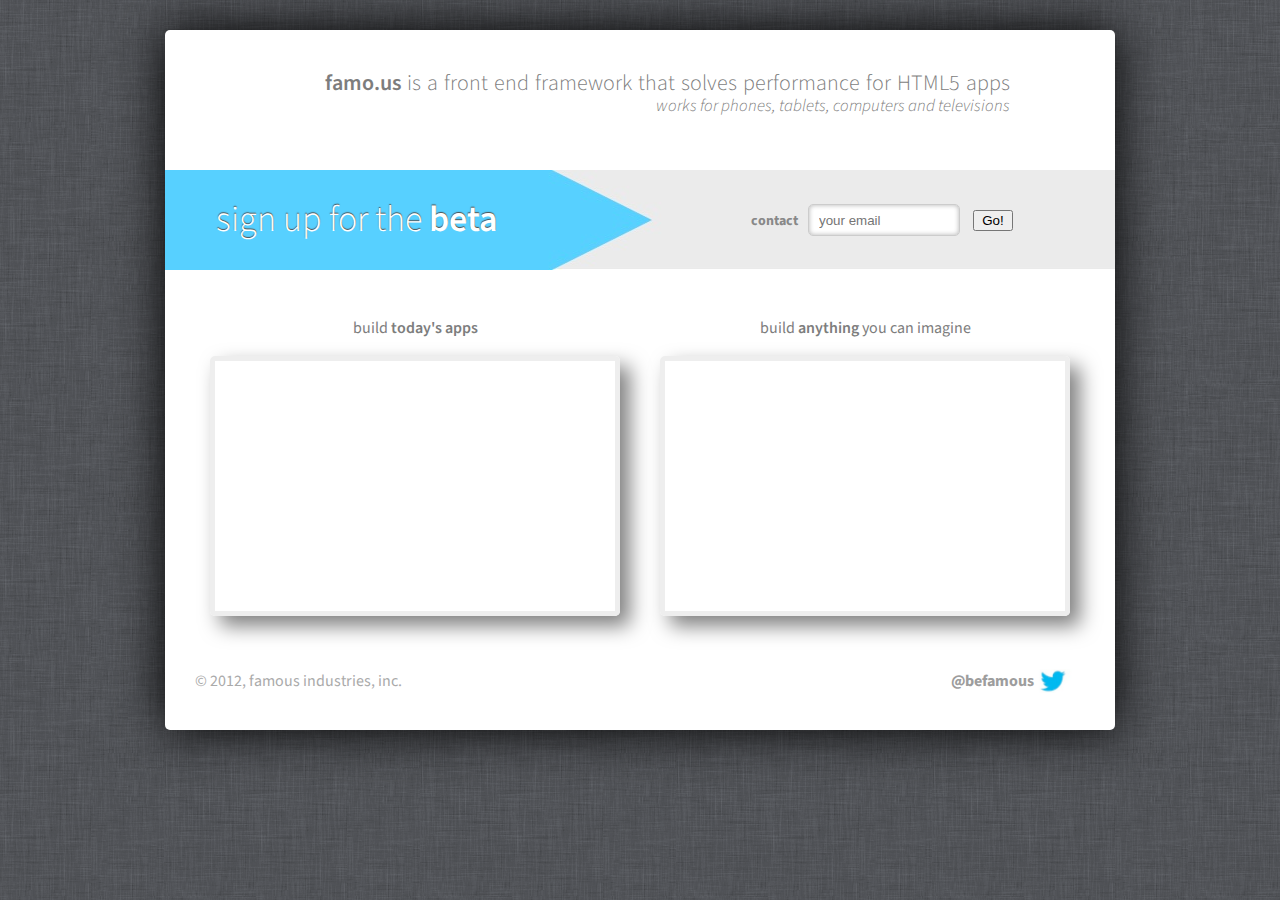
<file: famous_how_firefox_sees_it.html>
<!DOCTYPE HTML>
<html><head>
        <!-- meta tag attributes -->
        <title>famo.us</title>
        <meta content="famo.us" name="description"> 
        <meta content="IE=Edge,chrome=1" http-equiv="X-UA-Compatible">
        
        <!-- icons -->
        <link type="image/png" href="favicon.ico" rel="icon">
        
        <!-- fonts -->
        <link type="text/css" rel="stylesheet" href="http://fonts.googleapis.com/css?family=Source+Sans+Pro:200,300,400,600">
        
        <!-- css -->
        <link type="text/css" rel="stylesheet" href="/stylesheets/splash.css?v=1385426943147">

        
        <!-- js -->
        <script type="text/javascript" async="" src="http://www.google-analytics.com/ga.js"></script><script src="//ajax.googleapis.com/ajax/libs/jquery/1.8.1/jquery.min.js"></script>
        <script type="text/javascript" src="/javascripts/splash.js?v=1385426943147"></script>

        
    </head>
    
    <body>
	    <div id="container">
    		<div id="message-container">
	    		<div class="messages" id="maintitle">
	    			<strong>famo.us</strong> is a front end framework that solves performance for HTML5 apps
	    		</div>
	    		<div class="messages" id="subtitle">
	    			works for phones, tablets, computers and televisions
	    		</div>
	    	</div>
	    	<div id="signup">
	    		<div id="signup-text">sign up for the <strong>beta</strong></div>
	    		<div id="signup-spacer"></div>
	    		<div id="signup-form">
  					<form action="#" method="POST" id="subscribeForm" class="subscribe-form">
  						<input type="hidden" value="" maxlength="20" name="referrer_id" size="20" id="referrer_id" class="form">
  						contact<input type="text" placeholder="your email" maxlength="75" name="email" size="30" id="email" class="form">
  						<input type="submit" value="Go!" class="button">
  					</form>
  					<p id="validation-message"></p>
	    		</div>
	    	</div>
	    	<div id="videos-container">
	    		<div class="video-box" id="video-1">
	    			<div class="video-title">build <strong>today's apps</strong></div>
	    			<iframe width="400" height="250" frameborder="0" allowfullscreen="" src="http://www.youtube.com/embed/NdAvOE3SyrU?showinfo=0&amp;showsearch=0" id="2d_video"></iframe>
	    		</div>
	    		<div class="video-box" id="video-2">
	    			<div class="video-title">build <strong>anything</strong> you can imagine</div>
	    			<iframe width="400" height="250" frameborder="0" allowfullscreen="" src="http://www.youtube.com/embed/fzBC20B5dsk?showinfo=0&amp;showsearch=0" id="3d_video"></iframe>
	    		</div>
	    	</div>
	    	<div id="twitter-handle">
	    		<a href="http://twitter.com/befamous">@befamous</a>
	    	</div>
	    	<p id="copyright">&copy; 2012, famous industries, inc.</p>
	    </div>
	    
      <div id="thankyou_container">
        <div id="thankyou">
          <div id="close_thankyou"></div>
          <p>Thanks for signing up!</p>
          <p>Thanks for registering to learn more about Famo.us. We're busy making things perfect for you, but we'll keep you posted on our progress.</p>
          <p>A lot of people have applied, and we're working through how to select people for early access. If people join together in groups it increases their chances of getting in early. If you'd like to start your own group, tweet your referral link.</p>

          <div class="tweet-button-container">
            <div class="tweet-button">
              <div id="custom-tweet-button">
                <a onclick="event.preventDefault(); window.open(event.currentTarget.href, '_blank', 'width=700,height=260');" href="https://twitter.com/share?text=Get%20early%20access%20to%20the%20Famo.us%203D%20libraries&amp;url=http%3A%2F%2Ffamo.us%2F&amp;via=befamous">Tweet</a>
              </div>
            </div>
          </div>

          <p>Thank you, you are now famo.us.</p>
        </div>
      </div>
    
      
      
    <script type="text/javascript">
//        var _gaq = _gaq || [];
//        _gaq.push(['_setAccount', 'UA-34653957-1']);
//        _gaq.push(['_setCampSourceKey', 'utm_source']);
//        _gaq.push(['_setCampMediumKey', 'utm_medium']);
//        _gaq.push(['_setCampContentKey', 'utm_keyword']);
//        _gaq.push(['_setCampTermKey', 'utm_keyword']);
//        _gaq.push(['_setCampNameKey', 'utm_campaign']);
//        _gaq.push(['_trackPageview']);
//
//        (function() {
//            var ga = document.createElement('script'); ga.type = 'text/javascript'; ga.async = true;
//            ga.src = ('https:' == document.location.protocol ? 'https://ssl' : 'http://www') + '.google-analytics.com/ga.js';
//            var s = document.getElementsByTagName('script')[0]; s.parentNode.insertBefore(ga, s);
//        })();
    </script>
    
</body></html>
</file>
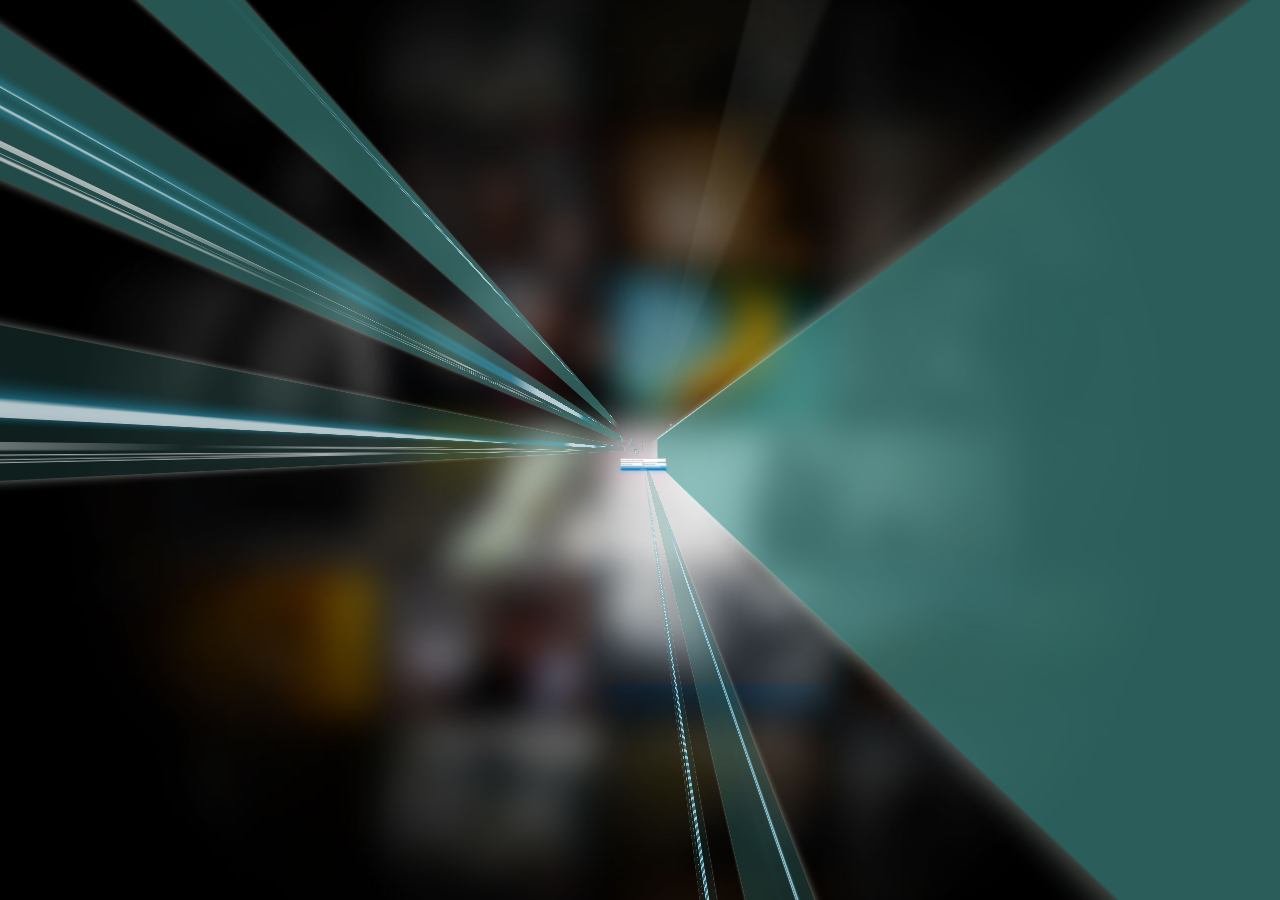
<file: famous_working_index.html>
<!DOCTYPE HTML>
<html>
    <head>
        <title>famo.us</title>
        <meta name="viewport" content="width=1024, maximum-scale=1, user-scalable=no" />
        <meta name="apple-mobile-web-app-capable" content="yes" />
        <meta name="apple-mobile-web-app-status-bar-style" content="black" />
        
        <!-- startup images, icon images and favicons-->
        <link rel="apple-touch-startup-image" 		href="content/app/background-startup-landscape.jpg" 	media="screen and (min-device-width: 481px) and (max-device-width: 1024px) and (orientation:landscape)" />
        <link rel="apple-touch-startup-image" 		href="content/app/background-startup-portrait.jpg" 		media="screen and (min-device-width: 481px) and (max-device-width: 1024px) and (orientation:portrait)" /> 
        <link rel="apple-touch-icon-precomposed" 	href="content/app/icon.png" />   
        <link rel="icon" 					 		href="content/favicon.ico"										type="image/png" />
        
        <link rel="stylesheet" type="text/css" href="css/famous.css" />
        <link rel="stylesheet" type="text/css" href="css/app.css" />
        <script type="text/javascript" src="js/lib/classList.js"></script>
        <script type="text/javascript" src="js/lib/requestAnimationFrame.js"></script>
        <script type="text/javascript" src="js/app.js"></script>
    </head>
    <body>
        <div id="main" class="container"></div>
        <div id="overlay" class="container"></div>
        <script type="text/javascript">
            // var _gaq = _gaq || [];
            // _gaq.push(['_setAccount', 'UA-34653957-1']);
            // _gaq.push(['_setCampSourceKey', 'utm_source']);
            // _gaq.push(['_setCampMediumKey', 'utm_medium']);
            // _gaq.push(['_setCampContentKey', 'utm_keyword']);
            // _gaq.push(['_setCampTermKey', 'utm_keyword']);
            // _gaq.push(['_setCampNameKey', 'utm_campaign']);
            // _gaq.push(['_trackPageview']);

            // (function() {
            //     var ga = document.createElement('script'); ga.type = 'text/javascript'; ga.async = true;
            //     ga.src = ('https:' == document.location.protocol ? 'https://ssl' : 'http://www') + '.google-analytics.com/ga.js';
            //         var s = document.getElementsByTagName('script')[0]; s.parentNode.insertBefore(ga, s);
            // })();
        </script>
    </body>
</html>
</file>
<file: css/famous.css>
html {
    width: 100%;
    height: 100%;
    margin: 0px;
    padding: 0px;
    overflow: hidden;
    background-color: black;
}

body {
    width: 100%;
    height: 100%;
    margin: 0px;
    padding: 0px;
    font-family: Helvetica, sans-serif;
    -webkit-transform-style: flat;
    transform-style: flat;
    -webkit-font-smoothing: antialiased;
    -webkit-tap-highlight-color: transparent;
    background-color: black;
    overflow: hidden;
    -webkit-perspective: 0;
    perspective: 0;
    -webkit-transform: translateZ(-999999px);
}

.container, .container-surface, .group {
    position: absolute;
    width: 100%;
    height: 100%;
    margin: 0px;
    padding: 0px;
    -webkit-transform-style: preserve-3d;
    transform-style: preserve-3d;
    pointer-events: none;
}

.container {
    -webkit-perspective: 300px;
    perspective: 300px;
}

.group {
    -webkit-transform-origin: 0px 0px;
    transform-origin: 0px 0px;
}

.surface {
    position: absolute;
    -webkit-transform-origin: center center;
    transform-origin: center center;
    -webkit-backface-visibility: hidden;
    backface-visibility: hidden;
    -webkit-transform-style: preserve-3d;
    transform-style: preserve-3d;
    -webkit-box-sizing: border-box;
    -moz-box-sizing: border-box;
    box-sizing: border-box;
    -webkit-tap-highlight-color: transparent;
    pointer-events: auto;
    -webkit-user-select: none;
}
</file>
<file: css/app.css>
body {
    background-image: url('../content/bg.jpg');
    background-repeat: no-repeat;
    background-size: cover;
    background-position: center center;
}

.periodic-item {
    background-image: url('../content/panel-item-ticks-hq.png');
    background-repeat: no-repeat;
    background-size: 100% 100%;
    width: 120px;
    height: 160px;
	-webkit-border-radius: 3px;
	border-radius: 3px;
	-webkit-box-shadow: 0 0 12px rgba(231,254,237,0.6); 
	box-shadow: 0 0 12px rgba(231,254,237,0.6); 
    color: rgba(240,240,240,0.8);
    text-align: center;
    -webkit-backface-visibility: visible;
    backface-visibility: visible;
}

.periodic-item-hq {
    background-image: url('../content/panel-item-ticks-hq.png');
    background-repeat: no-repeat;
    background-size: 100% 100%;
    width: 360px;
    height: 480px;
	-webkit-border-radius: 9px;
	-webkit-box-shadow: 0 0 36px rgba(231,254,237,0.6); 
	border-radius: 9px;
	box-shadow: 0 0 36px rgba(231,254,237,0.6); 
    color: rgba(240,240,240,0.8);
    text-align: center;
    -webkit-backface-visibility: hidden;
    backface-visibility: hidden;
}

.periodic-item-back {
    width: 240px;
    height: 360px;
    padding: 60px 60px;
    -webkit-backface-visibility: hidden;
    backface-visibility: hidden;
    overflow: hidden; 
}

.periodic-item .number {
    position: absolute;
    top: 20px;
    right: 20px;
    text-align: right;
    font-size: 12px;
    font-weight: bold;
    text-shadow: 0 0 2.4px #3cf;
}

.periodic-item-hq .number {
    position: absolute;
    top: 62px;
    right: 60px;
    text-align: right;
    font-size: 36px;
    font-weight: bold;
    text-shadow: 0 0 7.2px #3cf;
}

.periodic-item .symbol {
    top: 40px;
    left: 0px;
    right: 0px;
    position: absolute;
    font-size: 60px;
    font-weight: bold;
    text-shadow: 0 0 10px #3cf;
}

.periodic-item-hq .symbol {
    position: absolute;
    top: 122px;
    left: 0px;
    right: 0px;
    font-size: 180px;
    font-weight: bold;
    text-shadow: 0 0 30px #3cf;
}

.periodic-item .name {
    position: absolute;
    bottom: 30px;
    left: 0px;
    right: 0px;
    font-size: 12px;
}

.periodic-item-hq .name {
    position: absolute;
    bottom: 90px;
    left: 0px;
    right: 0px;
    font-size: 36px;
}

.periodic-item .mass {
    position: absolute;
    bottom: 15px;
    left: 0px;
    right: 0px;
    font-size: 12px;
}

.periodic-item-hq .mass {
    position: absolute;
    bottom: 45px;
    left: 0px;
    right: 0px;
    font-size: 36px;
}

.caption {
    width: 200px;
    height: 32px;
    text-align: center;
    font-family: helvetica, sans-serif;
    font-size: 32px;
    text-shadow: 0 0 10px #3cf;
    -webkit-text-stroke: .2px #3cf;
    color: #fff;
}

.play-button {
    width: 200px;
    height: 200px;
    background-image: url('../content/play-button.png');
    background-repeat: no-repeat;
    background-position: center center;
    cursor: pointer;
}

.overlay-text {
    color: #fff;
    font-size: 20px;
    line-height: 20px;
    padding: 20px 20px;
    text-shadow: 0 0 10px #3cf;
    -webkit-text-stroke: .2px #3cf;
    text-align: left;
}

.info-button {
    color: #fff;
    font-size: 13px;
    line-height: 20px;
    padding: 20px 20px;
    text-align: right;
    cursor: pointer;
}

.shape-button {
    text-align: center;
    font-size: 20px;
    line-height: 30px;
    padding: 15px 15px;
    cursor: pointer;
}

.shape-button-indicator {
    pointer-events: none;
}

.shape-button-indicator-box {
    -webkit-box-shadow: 0px 0px 3px #3cf;
    box-shadow: 0px 0px 10px #3cf;
    border: 1px solid #fff;
    width: 30px;
    height: 30px;
    margin: 14px 14px;
}

.shape-button img {
    width: 30px;
    height: 30px;
}

.shape-flash {
    color: #fff;
    font-size: 50px;
    line-height: 50px;
    text-align: center;
    text-shadow: 0 0 10px #3cf;
}

.clickable-text {
    cursor: pointer;
}

.copyright {
    color: rgba(255,255,255,0.6);
    font-size: 10px;
    line-height: 20px;
    padding: 20px 20px;
    pointer-events: none;
}

.info {
    background-color: rgba(255,255,255,0.8);
    margin: 0px;
    padding: 30px;
    overflow: hidden;
    border-radius: 10px;
    color: #333;
    font-size: 20px;
    -webkit-box-shadow: 0px 0px 10px #3cf;
    box-shadow: 0px 0px 10px #3cf;
}

.info h3 {
    text-align: center;
}

.info .control {
    display: block;
    width: 100%;
    margin: 30px 0px;
    text-align: center;
}

.info button {
    font-size: 20px;
    border-radius: 5px;
    color: #fff;
    padding: 4px 10px;
    -webkit-box-shadow: inset 0 0 3px #60cbfa, 0 0 50px rgb(50,200,255, 0.5);
    text-shadow: 0 -1px rgba(0,0,0,0.5);
    border-color: #34BFF3 rgba(0,0,0,0.05) #003C8B;
    background: #34BFF3;
    background: -webkit-gradient(linear, 50% 0%, 50% 100%, color-stop(0%, #34BFF3), color-stop(100%, #074AA2));
    background: -webkit-linear-gradient(#34BFF3,#074AA2);
    background: -moz-linear-gradient(#34BFF3,#074AA2);
    background: -o-linear-gradient(#34BFF3,#074AA2);
    background: -ms-linear-gradient(#34BFF3,#074AA2);
    background: linear-gradient(#34BFF3,#074AA2);   
    filter: progid:DXImageTransform.Microsoft.gradient( startColorstr='#1e5799', endColorstr='#7db9e8',GradientType=0 ); /* IE6-9 */
    -webkit-user-select: none;
}

.obscure {
    background-color: rgba(0,0,0,0.5);
}

.bottom-bar {
    background-color: rgba(0,0,0,0.7);
    pointer-events: none;
}

.signup-box {
    background-color: rgba(23,152,202,0.7);
    border: 3px solid #fff;
    padding: 30px 60px;
    border-radius: 10px;
    color: #fff;
    font-size: 20px;
    line-height: 20px;
    -webkit-box-shadow: 0 0 20px #3cf;
    box-shadow: 0 0 20px #3cf;
    text-align: center;
}

.signup-box h3 {
    font-size: 45px;
    font-weight: normal;
    margin: 15px; 
}

.signup-box .sub {
    font-size: 13px;
    font-style: italic;
}

.signup-box p {
    text-align: right;
    padding-bottom: 1em;
}

.signup-box .experience {
    font-weight: bold;
    margin: 0;
    padding: 0;
}

.signup-hide {
    font-size: 20px;
    line-height: 80px;
    padding: 10px;
    text-align: center;
    cursor: pointer;
    color: #fff;
}

.signup-hide img {
    width: 15px;
    height: 15px;
}

.signup-show {
    font-size: 13px;
    line-height: 20px;
    padding: 3px;
    text-align: center;
    cursor: pointer;
    color: #fff;
    background-color: rgba(23,152,202,0.7);
    border-radius: 3px 3px 0px 0px;
    border-top: 1px solid #fff;
    border-left: 1px solid #fff;
    border-bottom: none;
    border-right: 1px solid #fff;
}

.signup {
    text-align: center;
    margin-left: 10px;
}

.signup p {
    padding: 0px 30px 20px 30px;
    margin: 0;
    color: #fff;
}

.signup input {
    border: 1px solid #fff;
    border-radius: 5px;
    font-size: 15px;
    margin: 20px 10px;
}
.input {
    float: left;
    margin-left: 110px;
}

.signup input[type=text] {
    -webkit-appearance: none;
    width: 400px;
    height: 20px;
    padding: 5px;
    margin: 5px;
    float: left;
    background-color: #fff;
    border: none;
    -webkit-box-shadow: inset 0 0 3px #000;
    box-shadow: inset 0 0 3px #000; 
}
.signup input[type=text].half  {
    width: 190px;
}

.signup input[type=submit] {
    width: 410px;
    height: 30px;
    clear: both;
    float: left;
    color: #fff;
    padding: 4px;
    margin-left: 115px;
    margin-top: 5px;
    -webkit-box-shadow: inset 0 0 3px #60cbfa, 0 0 50px rgb(50,200,255, 0.5);
    box-shadow: inset 0 0 3px #60cbfa, 0 0 50px rgb(50,200,255, 0.5);
    text-shadow: 0 -1px rgba(0,0,0,0.5);
    border-color: #34BFF3 rgba(0,0,0,0.05) #003C8B;
    background: #34BFF3;
    background: -webkit-gradient(linear, 50% 0%, 50% 100%, color-stop(0%, #34BFF3), color-stop(100%, #074AA2));
    background: -webkit-linear-gradient(#34BFF3,#074AA2);
    background: -moz-linear-gradient(#34BFF3,#074AA2);
    background: -o-linear-gradient(#34BFF3,#074AA2);
    background: -ms-linear-gradient(#34BFF3,#074AA2);
    background: linear-gradient(#34BFF3,#074AA2);   
    filter: progid:DXImageTransform.Microsoft.gradient( startColorstr='#1e5799', endColorstr='#7db9e8',GradientType=0 ); /* IE6-9 */
    cursor: pointer;
}

.signup .tweet-button {
    text-align: center;
}

.signup .tweet-button a {
    display: inline-block;
    padding: 0 7px 0 28px;
    background: url('https://twitter.com/favicons/favicon.ico') 7px center no-repeat, -webkit-linear-gradient(top, #fff, #dedede);
    background: url('https://twitter.com/favicons/favicon.ico') 7px center no-repeat, -moz-linear-gradient(top, #fff, #dedede);
    border: 1px solid #ccc;
    border-radius: 3px;
    color: #333;
    font-family: 'Helvetica Neue', Arial, sans-serif;
    font-size: 13px;
    height: 26px;
    font-weight: bold;
    text-decoration: none;
    text-shadow: rgba(255, 255, 255, 0.5) 0px 1px 0px;
    line-height: 26px;
}

.signup-error {
    color: #fc0;
    font-size: 18px;
    text-align: center;
}

.jobs-button {
    text-align: right;
}

a, a:visited {
    color: #fff;
    text-decoration: none;
}

#overlay {
    background-image: -webkit-radial-gradient(rgba(0,0,0,0), rgba(0,0,0,0.5));
    -webkit-transform: translateZ(999px);
    -webkit-perspective: 0px;
    perspective: 0px;
}

@media only screen and (min-device-width: 768px) and (max-device-width: 1024px),
       only screen and (max-device-width: 480px) {
    #overlay { -webkit-transform: translateZ(99999px); }
}
</file>
<file: stylesheets/splash.css>
/**
 * CSS for Famous Sign Up Page
 * author: Steve Newcomb
 */


/**
 * Eric Meyer's Reset CSS v2.0 (http://meyerweb.com/eric/tools/css/reset/)
 * http://cssreset.com
 */
html, body, div, span, applet, object, iframe,
h1, h2, h3, h4, h5, h6, p, blockquote, pre,
a, abbr, acronym, address, big, cite, code,
del, dfn, em, img, ins, kbd, q, s, samp,
small, strike, strong, sub, sup, tt, var,
b, u, i, center,
dl, dt, dd, ol, ul, li,
fieldset, form, label, legend,
table, caption, tbody, tfoot, thead, tr, th, td,
article, aside, canvas, details, embed,
figure, figcaption, footer, header, hgroup,
menu, nav, output, ruby, section, summary,
time, mark, audio, video {
    margin: 0;
    padding: 0;
    border: 0;
    font-size: 100%;
    font: inherit;
    vertical-align: baseline;
}
/* HTML5 display-role reset for older browsers */
article, aside, details, figcaption, figure,
footer, header, hgroup, menu, nav, section {
    display: block;
}
body {
    line-height: 1;
}
ol, ul {
    list-style: none;
}
blockquote, q {
    quotes: none;
}
blockquote:before, blockquote:after,
q:before, q:after {
    content: '';
    content: none;
}
table {
    border-collapse: collapse;
    border-spacing: 0;
}


/**
 * general stylings
 */

strong {
    font-weight: 600;
}


/**
 * elements stylings
 */
body {
    background-image: 	url("/images/famous-bg.png");
    background-repeat: repeat;
    width: 100%;
    height: 100%;
    background-color: #333333;
    position: absolute;
    font-family: 'Open Sans', sans-serif;
    font-family: 'Source Sans Pro', sans-serif;

    /* center inner div */
    display: -webkit-box;
    -webkit-box-pack: center;

    display: -moz-box;
    -moz-box-pack: center;

    display: -ms-box;
    -ms-box-pack: center;

    display: box;
    box-pack: center;
}

#container {
    width: 950px;
    height: 700px;
    background-color: white;
    position: relative;
    margin-top: 30px;

    /* rounded corners */
    -moz-border-radius: 5px;
    border-radius: 5px;

    /* box shadow */
    -webkit-box-shadow: 0 0 50px black;
    -moz-box-shadow: 0 0 50px black;
    box-shadow: 0 0 50px black;
}

#signup {
    background-image: url("/images/signup-bg.jpg");
    background-repeat: no-repeat;
    /*
        position: absolute;
        top: 32px;
    */
    position: relative;
    margin-top: 60px;
    left: 0px;
    width: 950px;
    height: 100px;

    /* center inner div */
    display: -webkit-box;
    -webkit-box-align: center;
    -webkit-box-orient: horizontal;

    display: -moz-box;
    -moz-box-align: center;
    -moz-box-orient: horizontal;

    display: -ms-box;
    -ms-box-align: center;
    -ms-box-orient: horizontal;

    display: box;
    box-align: center;
    box-orient: horizontal;
}

#signup-text{
    width: 384px;
    text-align: center;
    color: white;
    font-size: 36px;
    text-shadow: 0px -1px 1px #4d4d4d;
    font-weight: 300;
}

#signup-spacer{
    width: 100px;
}

#signup-form {
    -webkit-box-flex: 1;
    -moz-box-flex: 1;
    -ms-box-flex: 1;
    box-flex:1;
    text-align: center;
    font-size: 14px;
    font-weight: bold;
    color: #888;
}

.form {
    -webkit-border-radius: 5px;
    -moz-border-radius: 5px;
    -ms-border-radius: 5px;
    border: 1px solid #ccc;
    border-radius: 5px;
    height: 10px;
    padding: 10px;
    margin: 10px;
    -webkit-box-shadow: inset 0px 0px 5px rgba(0, 0, 0, 0.3);
    -moz-box-shadow: inset 0px 0px 5px rgba(0, 0, 0, 0.3);
    -ms-box-shadow: inset 0px 0px 5px rgba(0, 0, 0, 0.3);
    box-shadow: inset 0px 0px 5px rgba(0, 0, 0, 0.3);
}

#usage_info {
    width: 50px;
}

#email {
    width: 130px;
}

.button {
    width: 40px;
}

#message-container {
    position: relative;
    padding: 40px 0;
    width: 740px;
    margin: 0 auto;
}


.messages {
    position: relative;
    text-align: right;
    color: #7d7d7d;
    font-weight: 300;
    float: left;
    width: 100%;
    line-height: 1.2em;
}

#maintitle {
    font-size: 22px;
    word-spacing: 2px;
}

#subtitle {
    font-size: 17px;
    font-style: italic;
}

#videos-container {
    color: #7d7d7d;
    margin-top: 50px;

    /* center inner div */
    display: -webkit-box;
    -webkit-box-pack: center;

    display: -moz-box;
    -moz-box-pack: center;

    display: -ms-box;
    -ms-box-pack: center;

    display: box;
    box-pack: center;
}

.video-title {
    text-align: center;
}

.video-box iframe {
    border-radius: 5px;
    border: 5px solid #EEE;
    overflow: hidden;
    margin: 20px 20px;
    -webkit-box-shadow: 10px 10px 20px rgba(0,0,0,0.5);
    -moz-box-shadow: 10px 10px 20px rgba(0,0,0,0.5);
    -ms-box-shadow: 10px 10px 20px rgba(0,0,0,0.5);
    box-shadow: 10px 10px 20px rgba(0,0,0,0.5);
}

#twitter-handle {
    margin: 30px 0 0 0;
}

#copyright {
    padding-top: 4px;
    margin: 0 0 0 30px;
    color: #AAA;
}


#twitter-handle a {
    background-image: url("/images/twitter-logo.jpg");
    background-repeat: no-repeat;
    background-position: 81px -9px;
    text-decoration: none;
    color: #9D9D9D;
    font-weight: bold;
    background-size: 42px;
    line-height: 24px;
    width: 126px;
    position: absolute;
    right: 38px;
}

#thankyou_container {
    display: none;
    position: absolute;
    top: 0;
    left: 0;
    width: 100%;
    height: 100%;
    z-index: 5000;
    background-color: rgba(0, 0, 0, 0.5);
    font-family: Helvetica, Arial, sans-serif;
}

#thankyou {
    position: absolute;
    margin-left: -250px;
    margin-top: -150px;
    padding: 30px;
    top: 35%;
    left: 50%;
    width: 500px;
    height: 300px;
    background-color: rgba(255, 255, 255, 0.9);
    z-index: 9999;
    border-radius: 5px;
}

#thankyou p {
    margin: 16px 0;
}

#validation-message {
    display: block;
}

.tweet-button-container {
    text-align: center;
}

.tweet-button {
    display: inline-block;
    position: relative;
    margin: auto;
}

#custom-tweet-button a {
    display: block;
    padding: 0 7px 0 28px;
    background: url('https://twitter.com/favicons/favicon.ico') 7px center no-repeat, -webkit-linear-gradient(top, #fff, #dedede);
    background: url('https://twitter.com/favicons/favicon.ico') 7px center no-repeat, -moz-linear-gradient(top, #fff, #dedede);
    border: 1px solid #ccc;
    border-radius: 3px;
    color: #333;
    font-family: 'Helvetica Neue', Arial, sans-serif;
    font-size: 13px;
    height: 26px;
    font-weight: bold;
    text-decoration: none;
    text-shadow: rgba(255, 255, 255, 0.5) 0px 1px 0px;
    line-height: 26px;
}

#close_thankyou {
    background-image: url("/images/close_icon.png");
    background-repeat: no-repeat;
    width: 45px;
    height: 45px;
    position: absolute;
    top: -22px;
    right: -22px;
    cursor: pointer;
}
</file>
